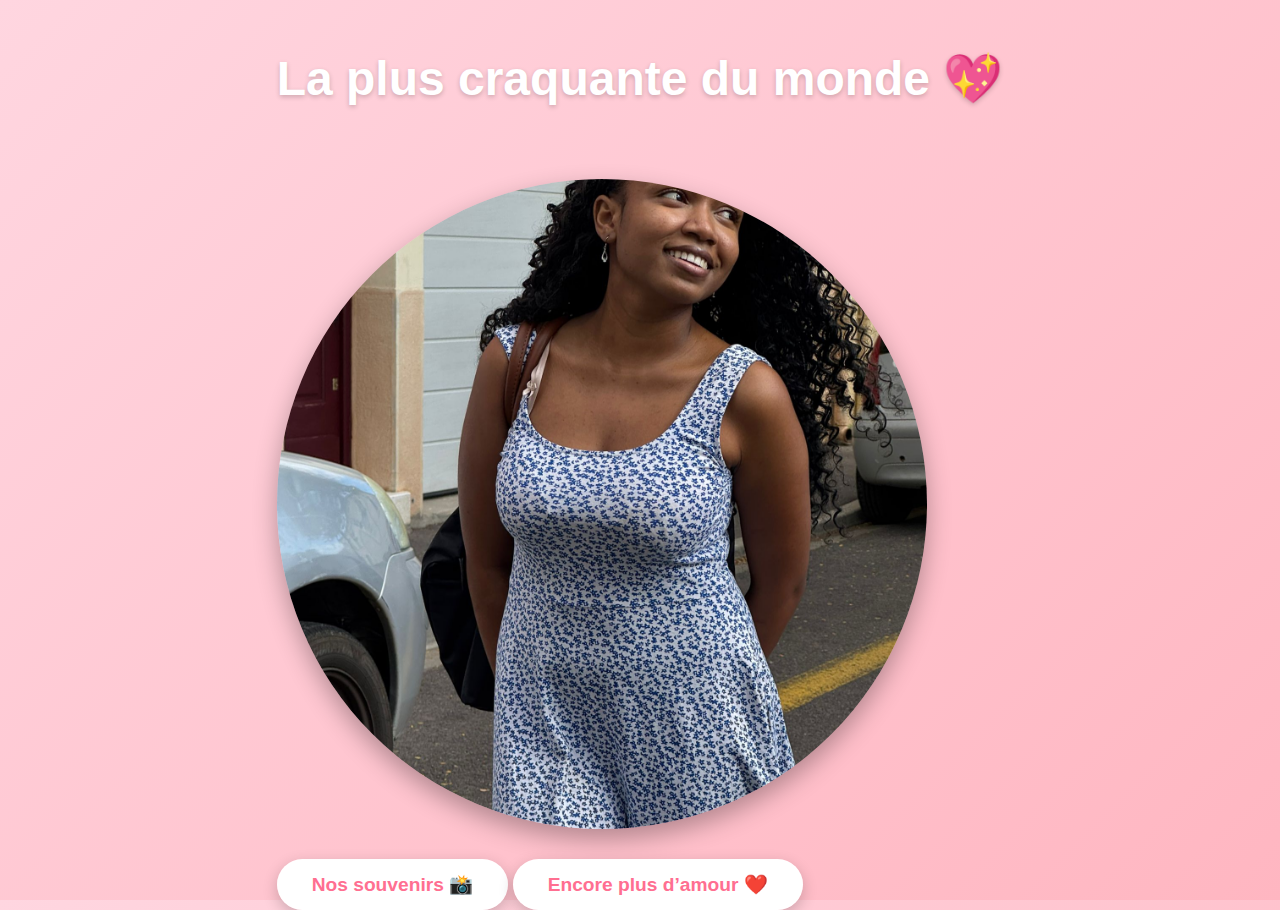
<file: index.html>
<!DOCTYPE html>
<html lang="fr">
<head>
  <meta charset="UTF-8" />
  <meta name="viewport" content="width=device-width, initial-scale=1.0" />
  <title>La plus craquante du monde 💕</title>
  <link rel="stylesheet" href="style.css" />
</head>
<body class="home">
  <div class="container">
    <h1>La plus craquante du monde 💖</h1>
    <img src="main1.jpg" alt="Ma copine" class="main-photo" />
    <div class="buttons">
      <a href="album1.html" class="btn">Nos souvenirs 📸</a>
      <a href="album2.html" class="btn">Encore plus d’amour ❤️</a>
    </div>
  </div>
</body>
</html>
</file>
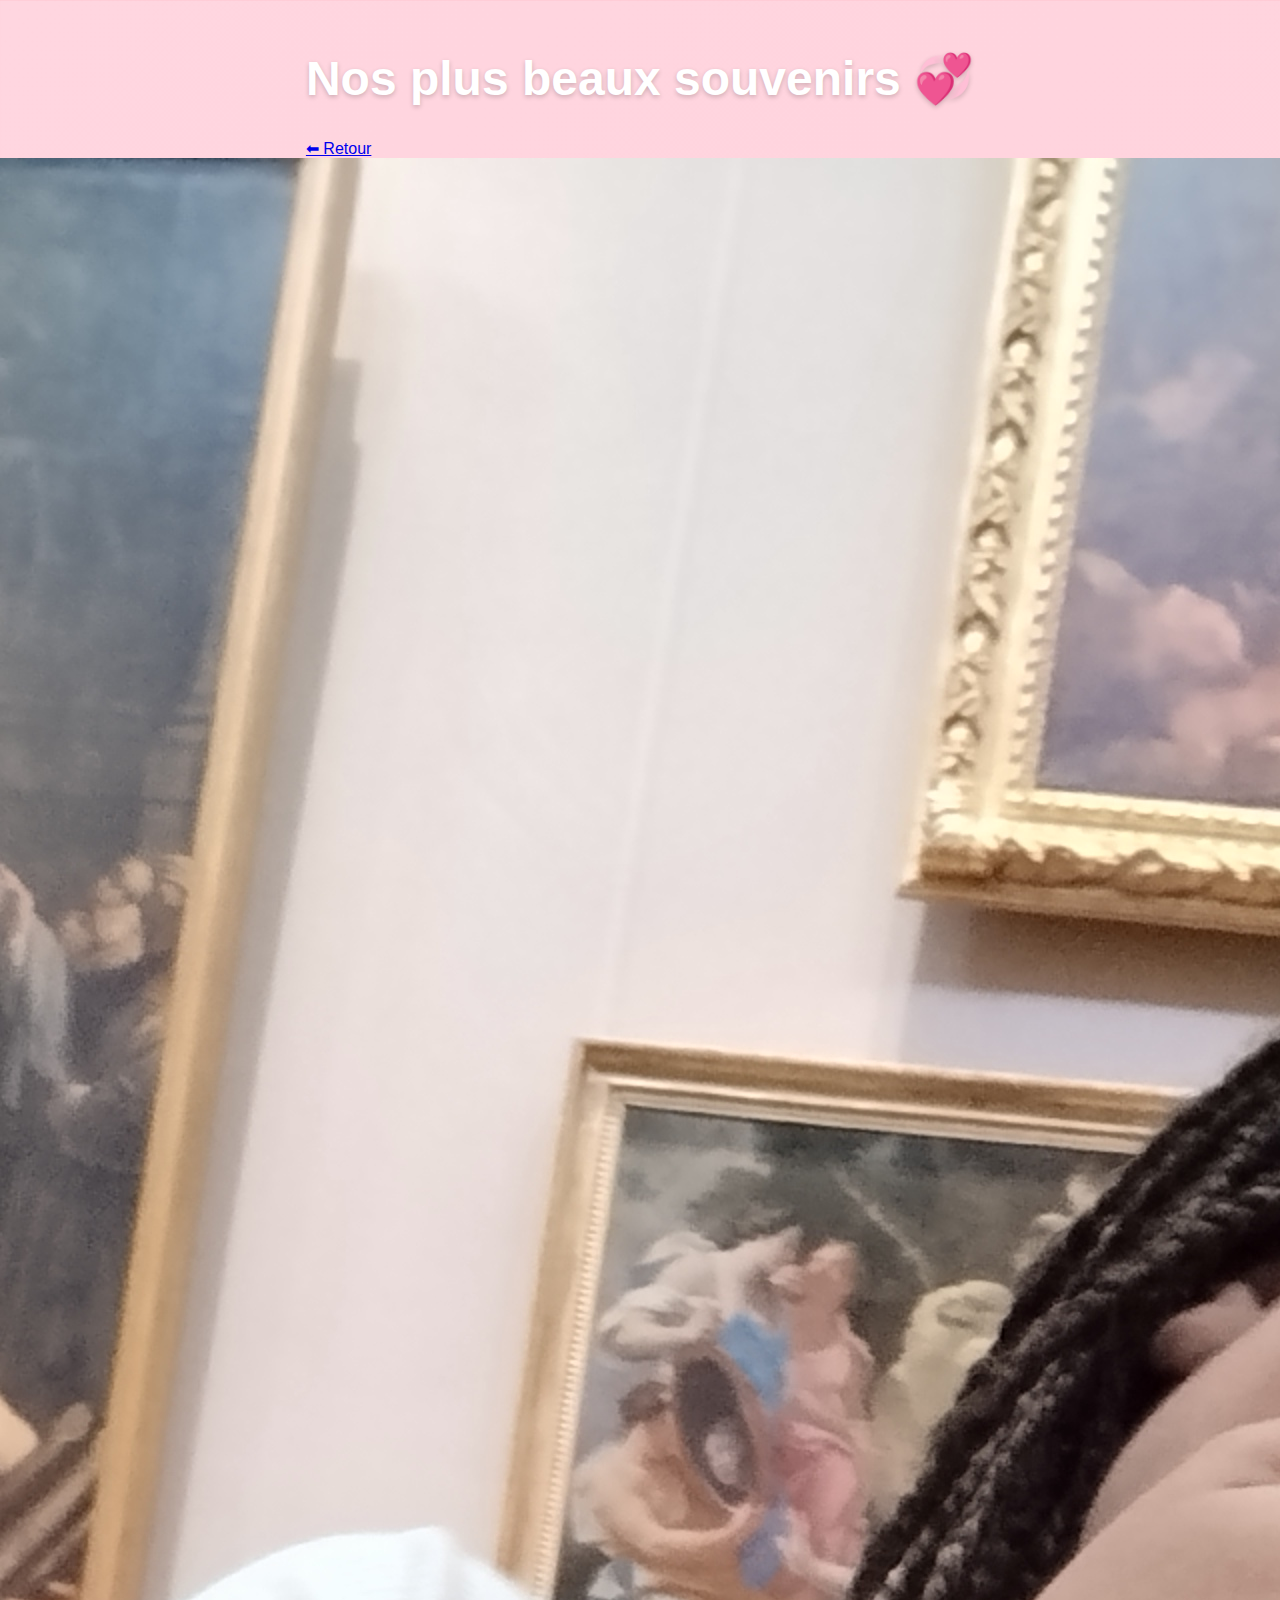
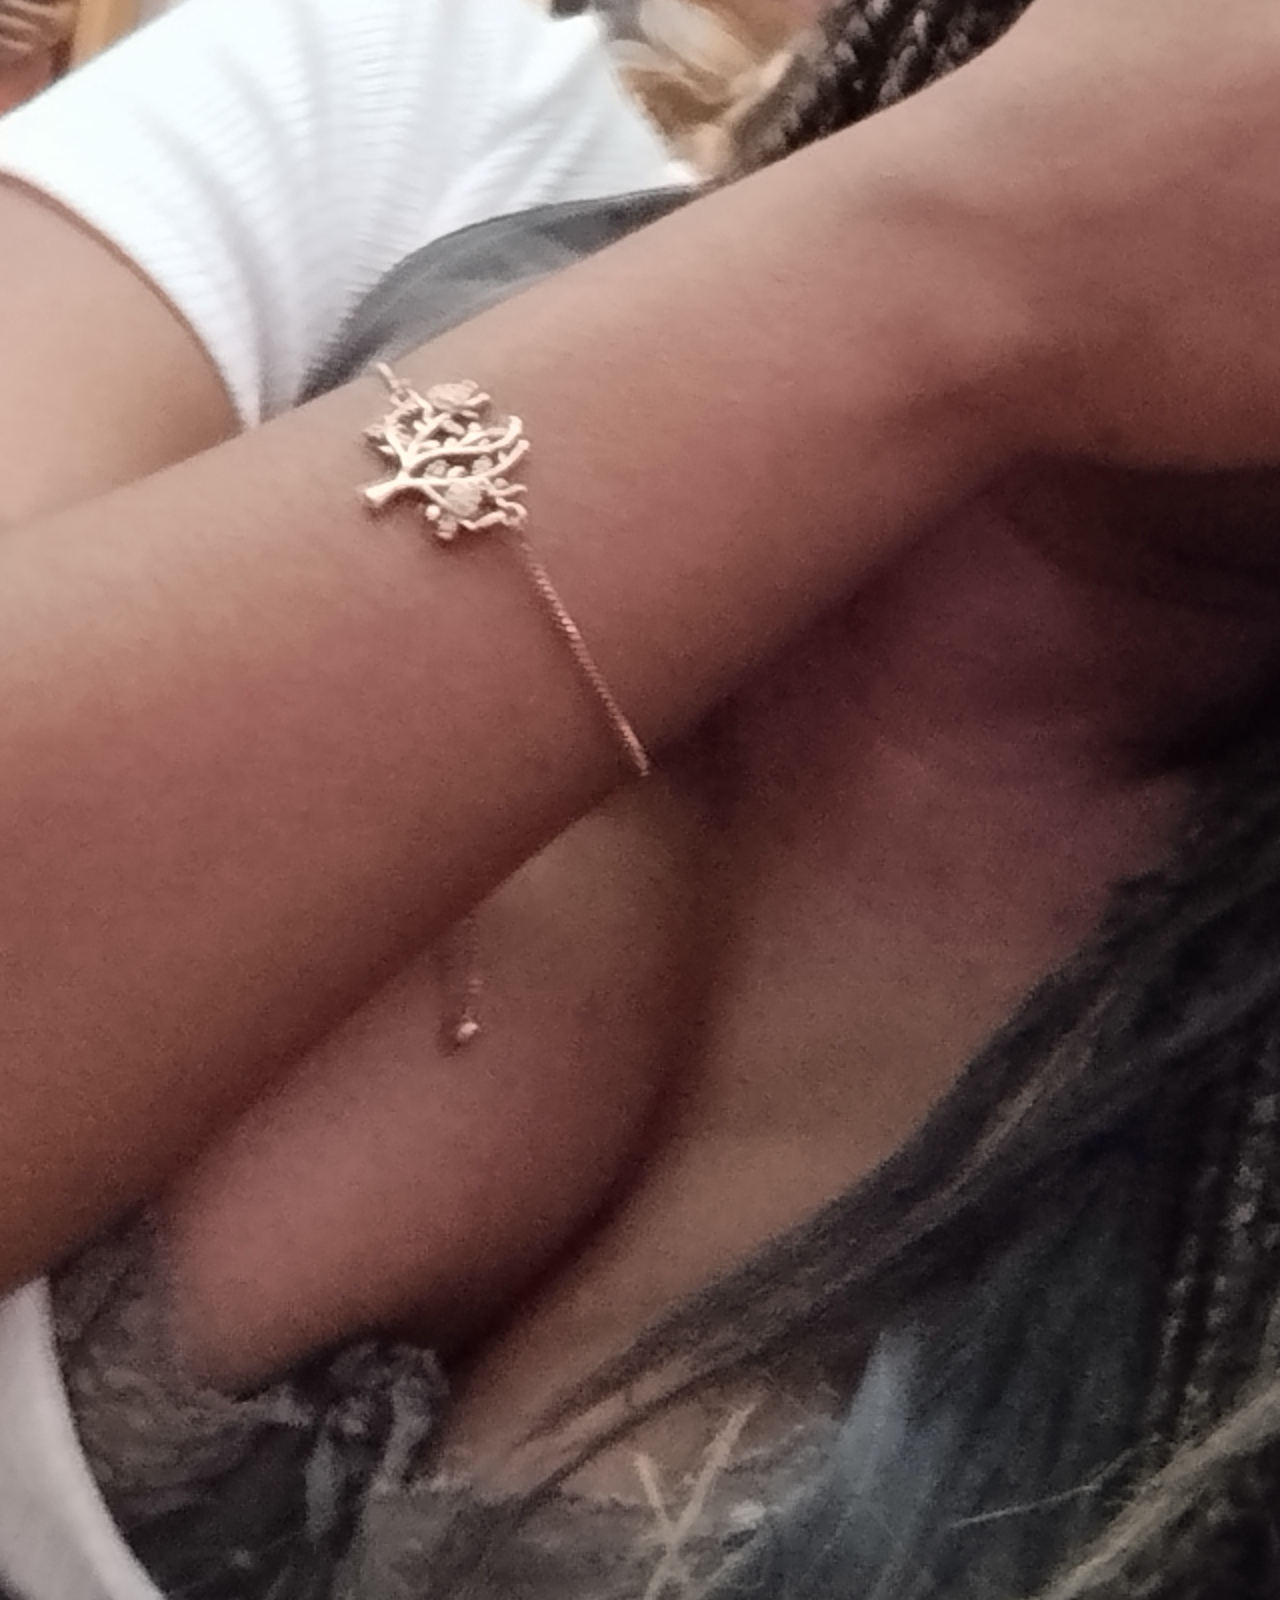
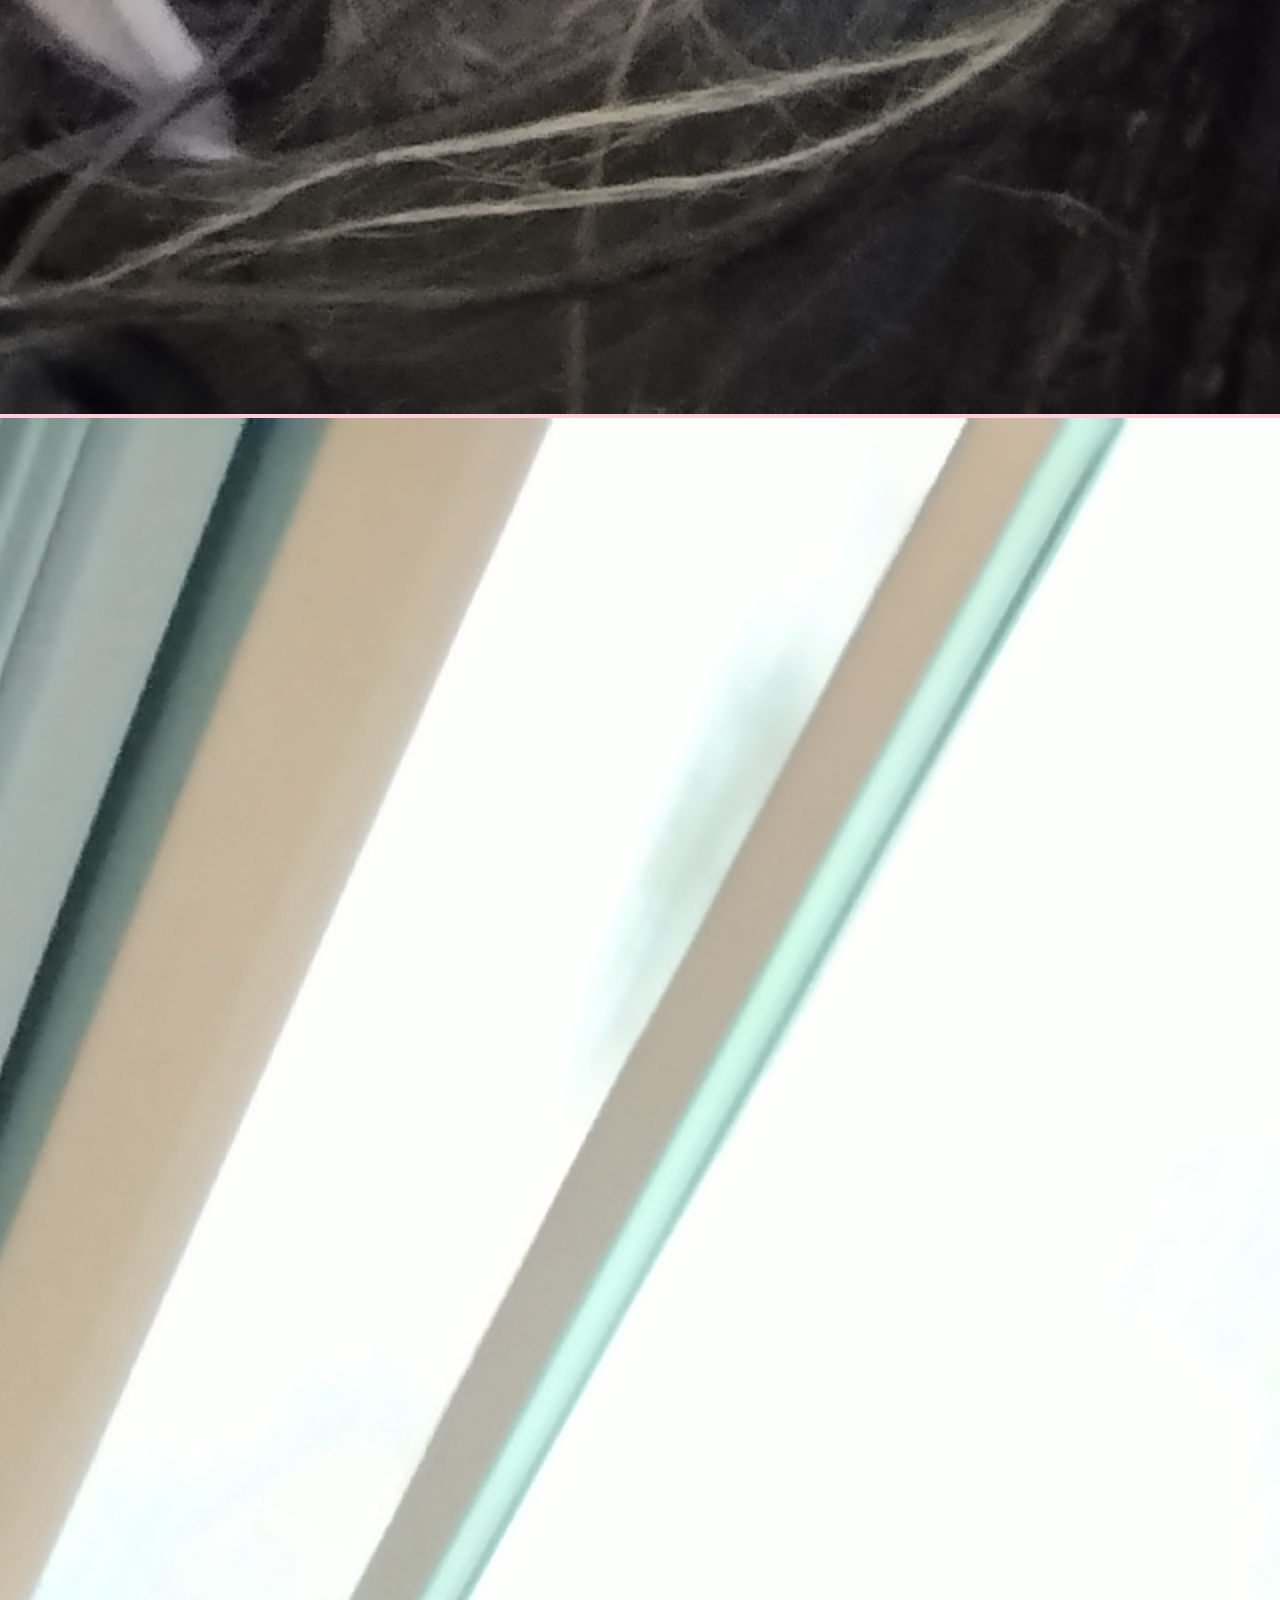
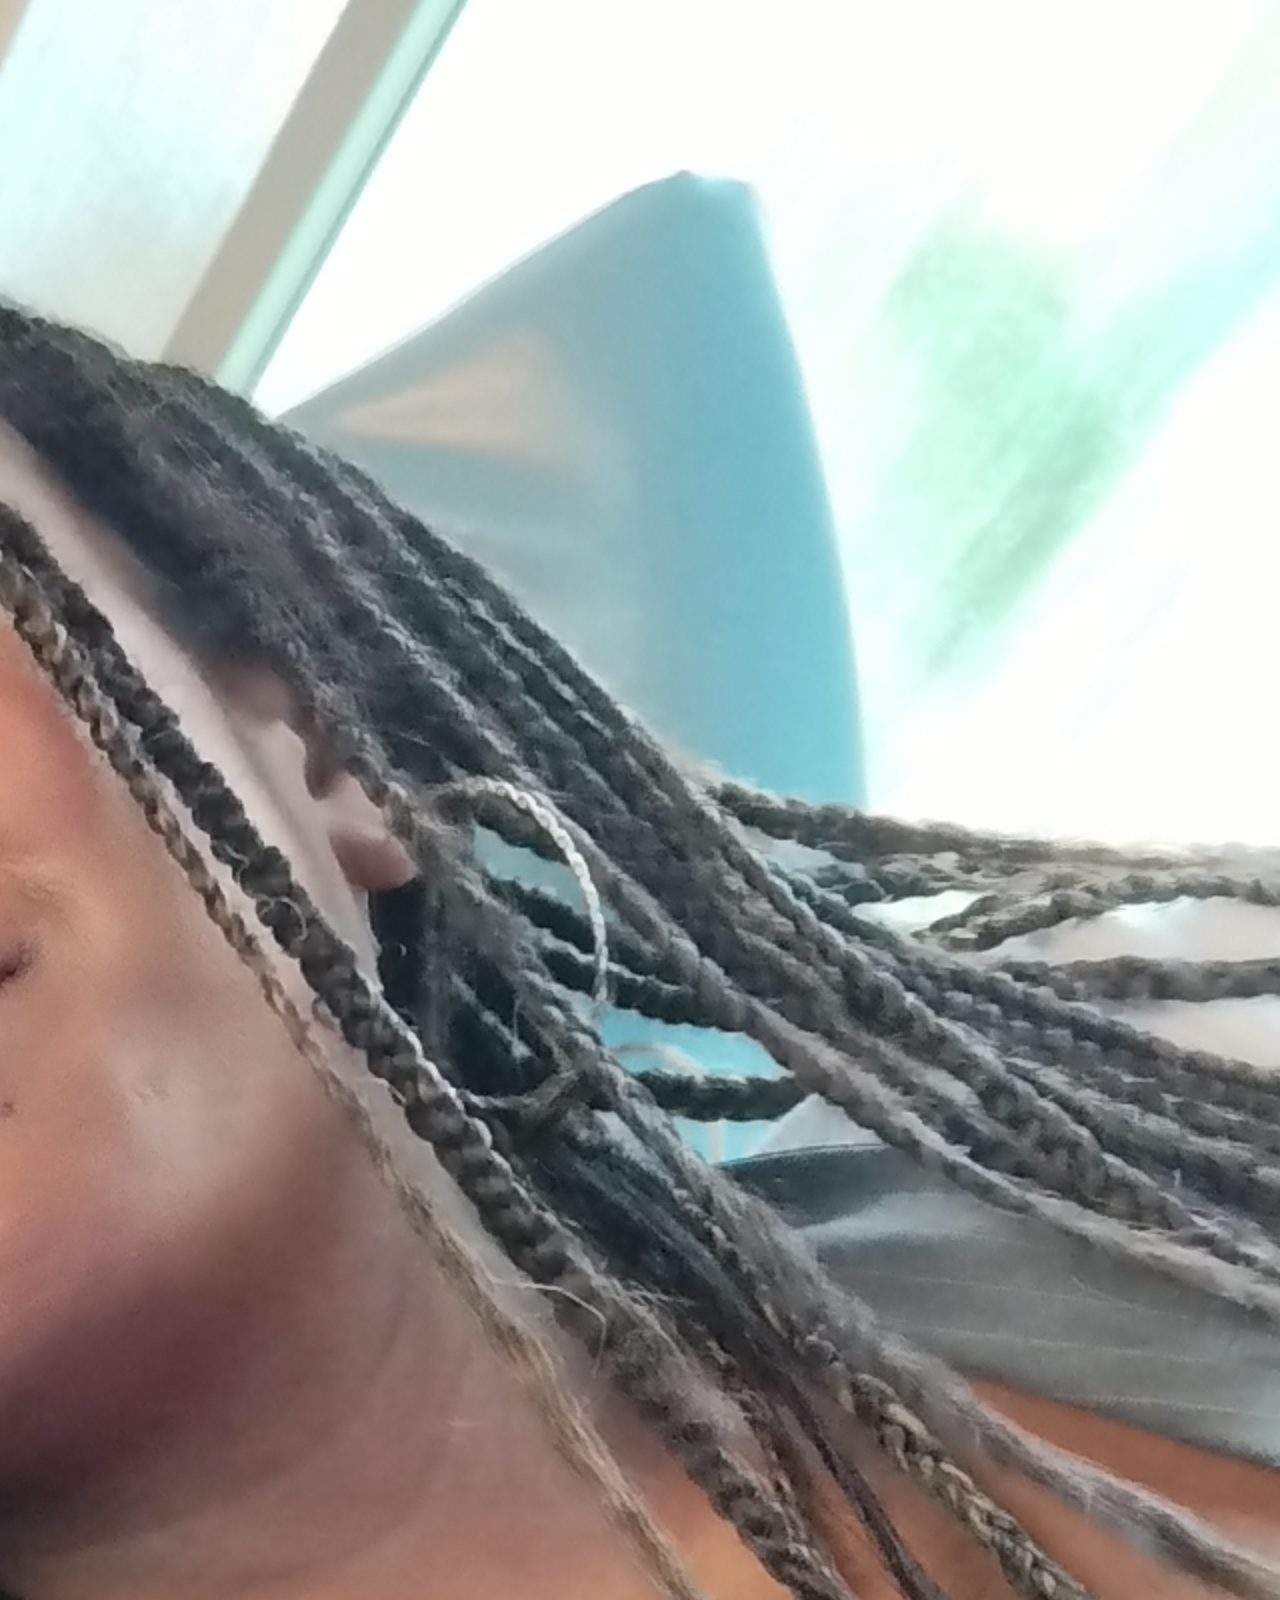
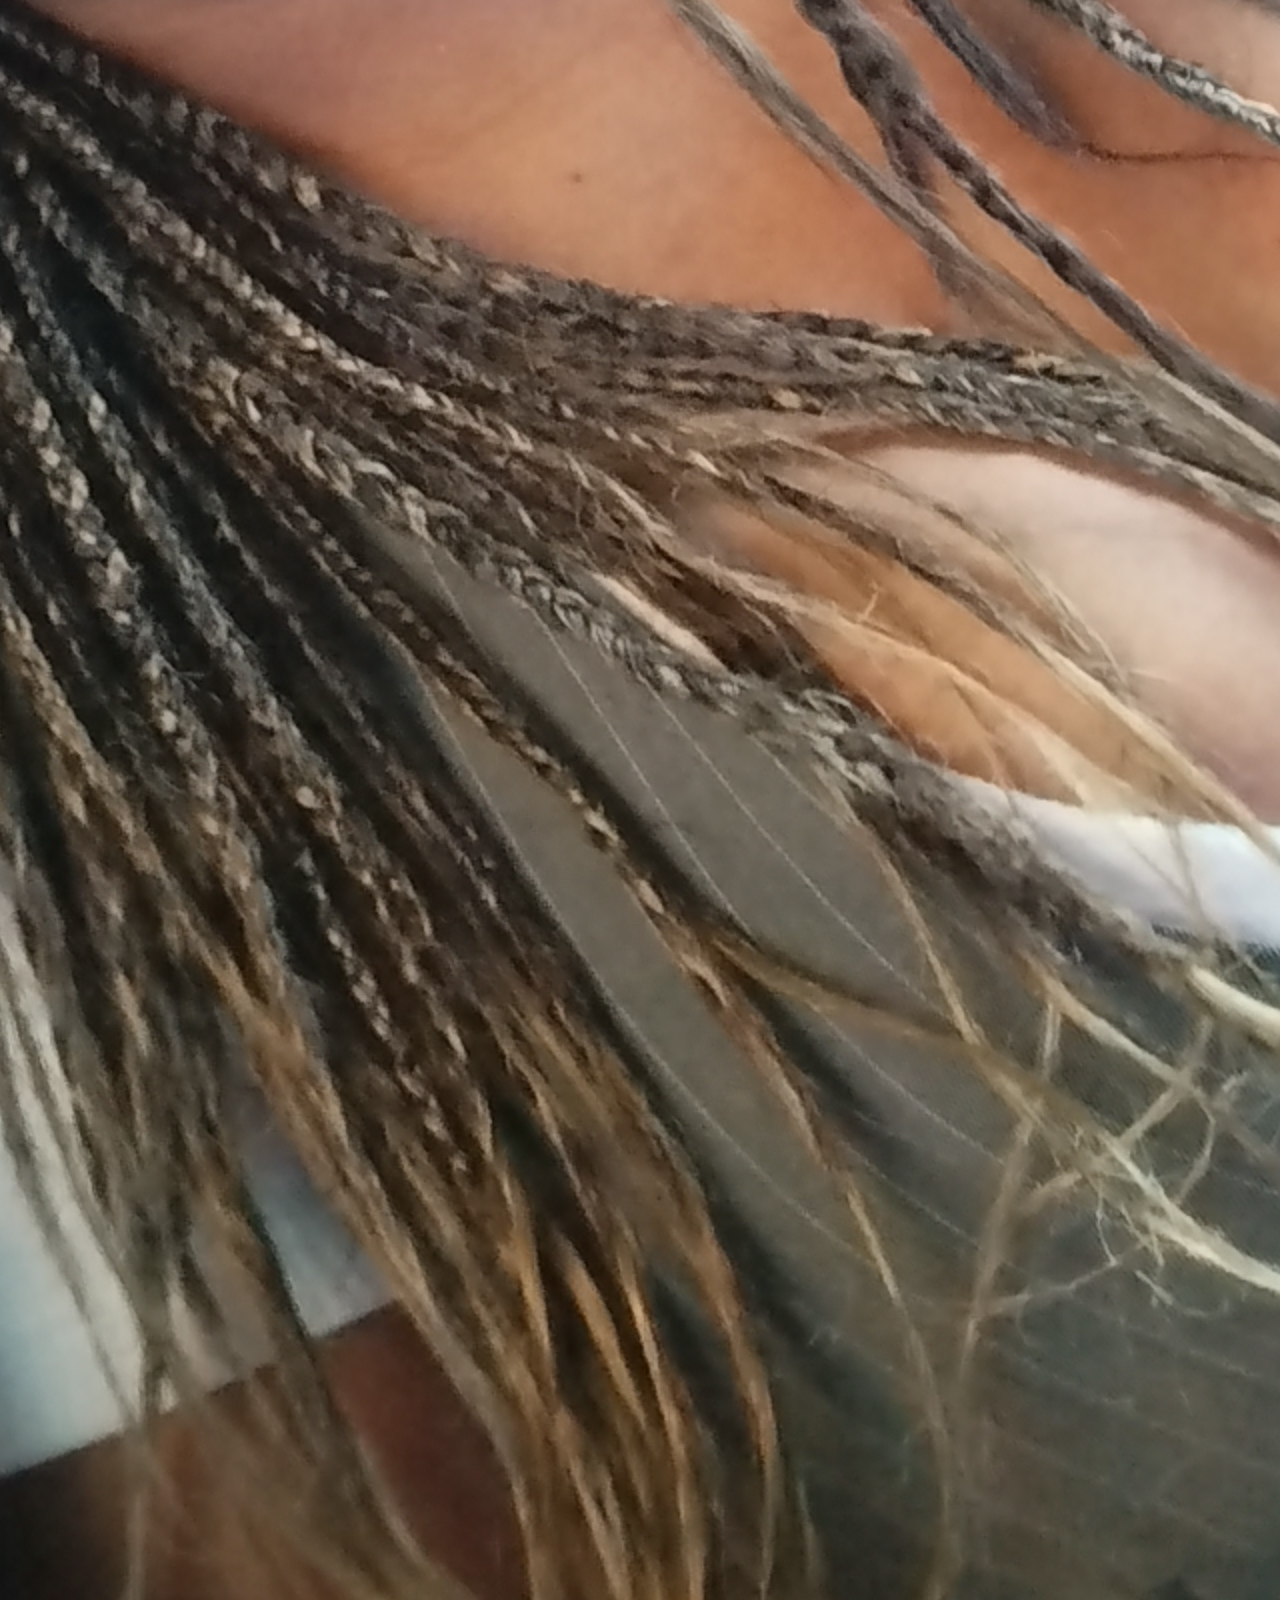
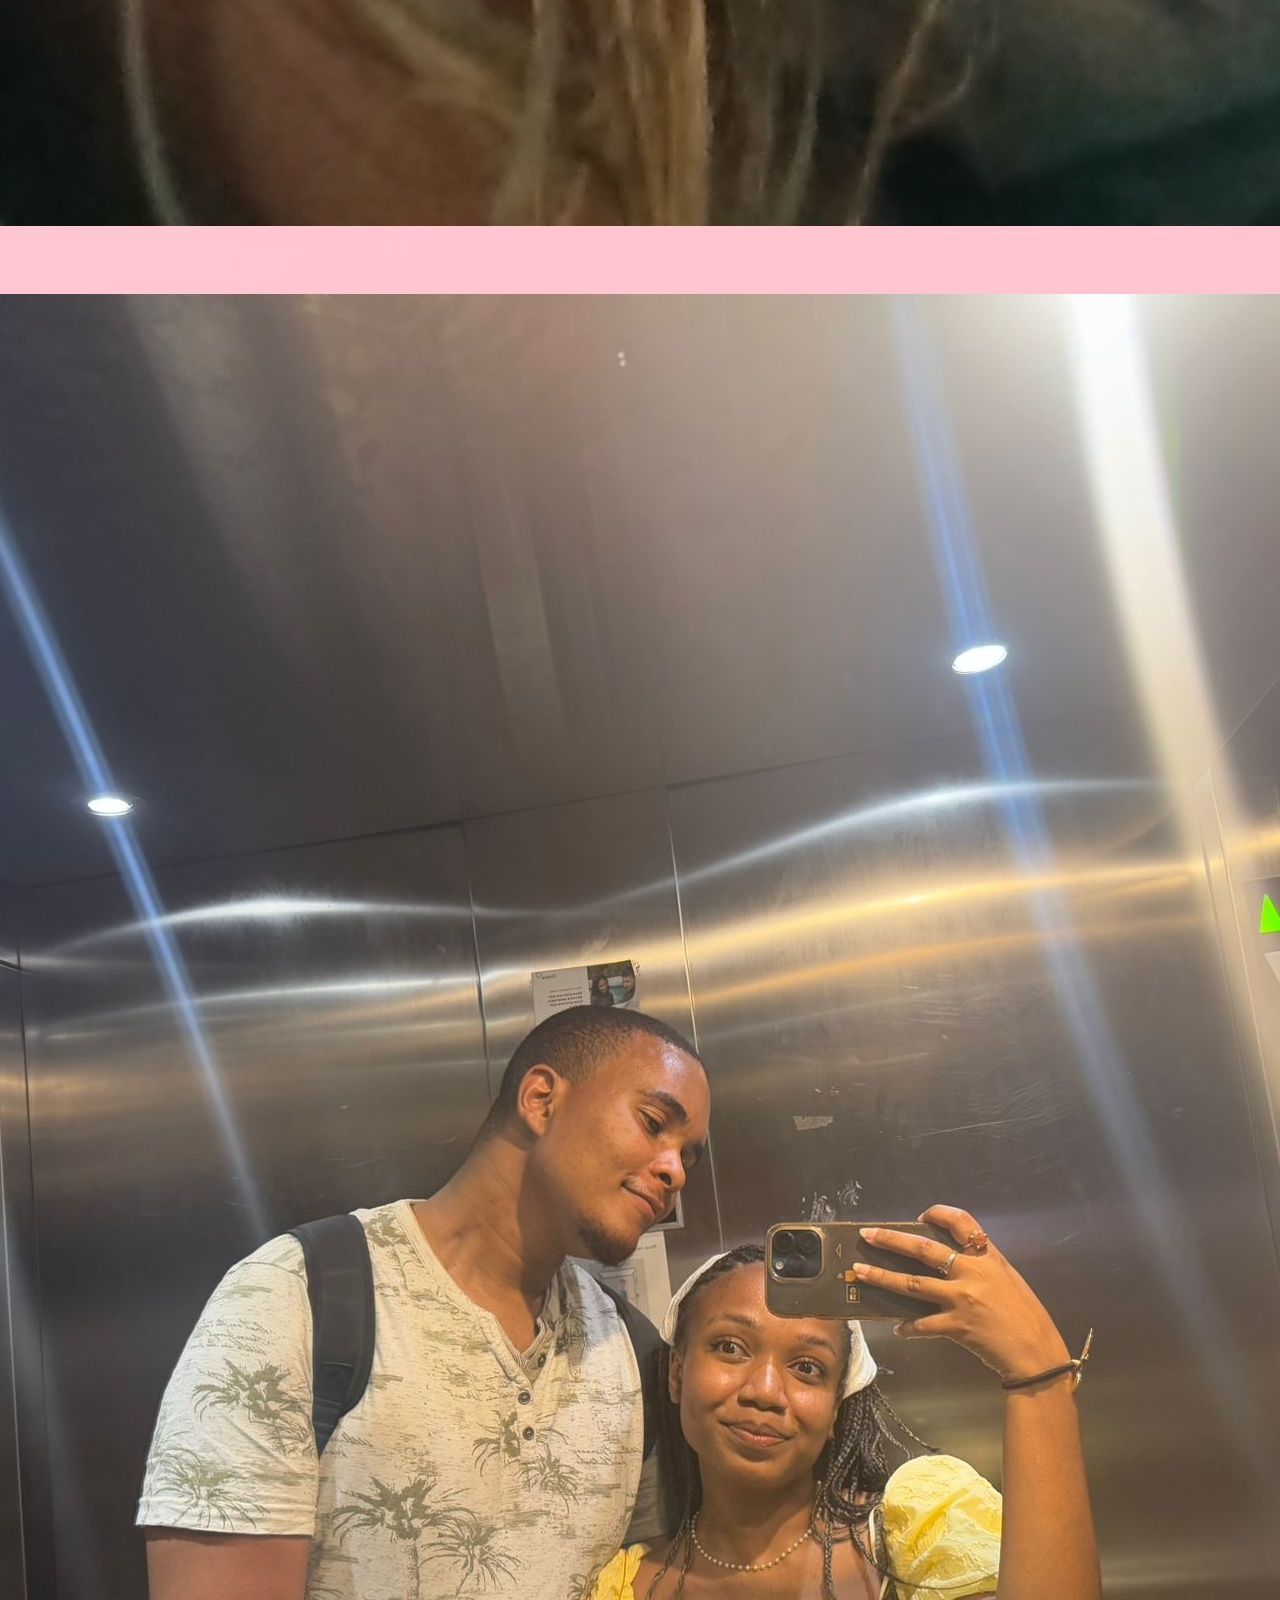
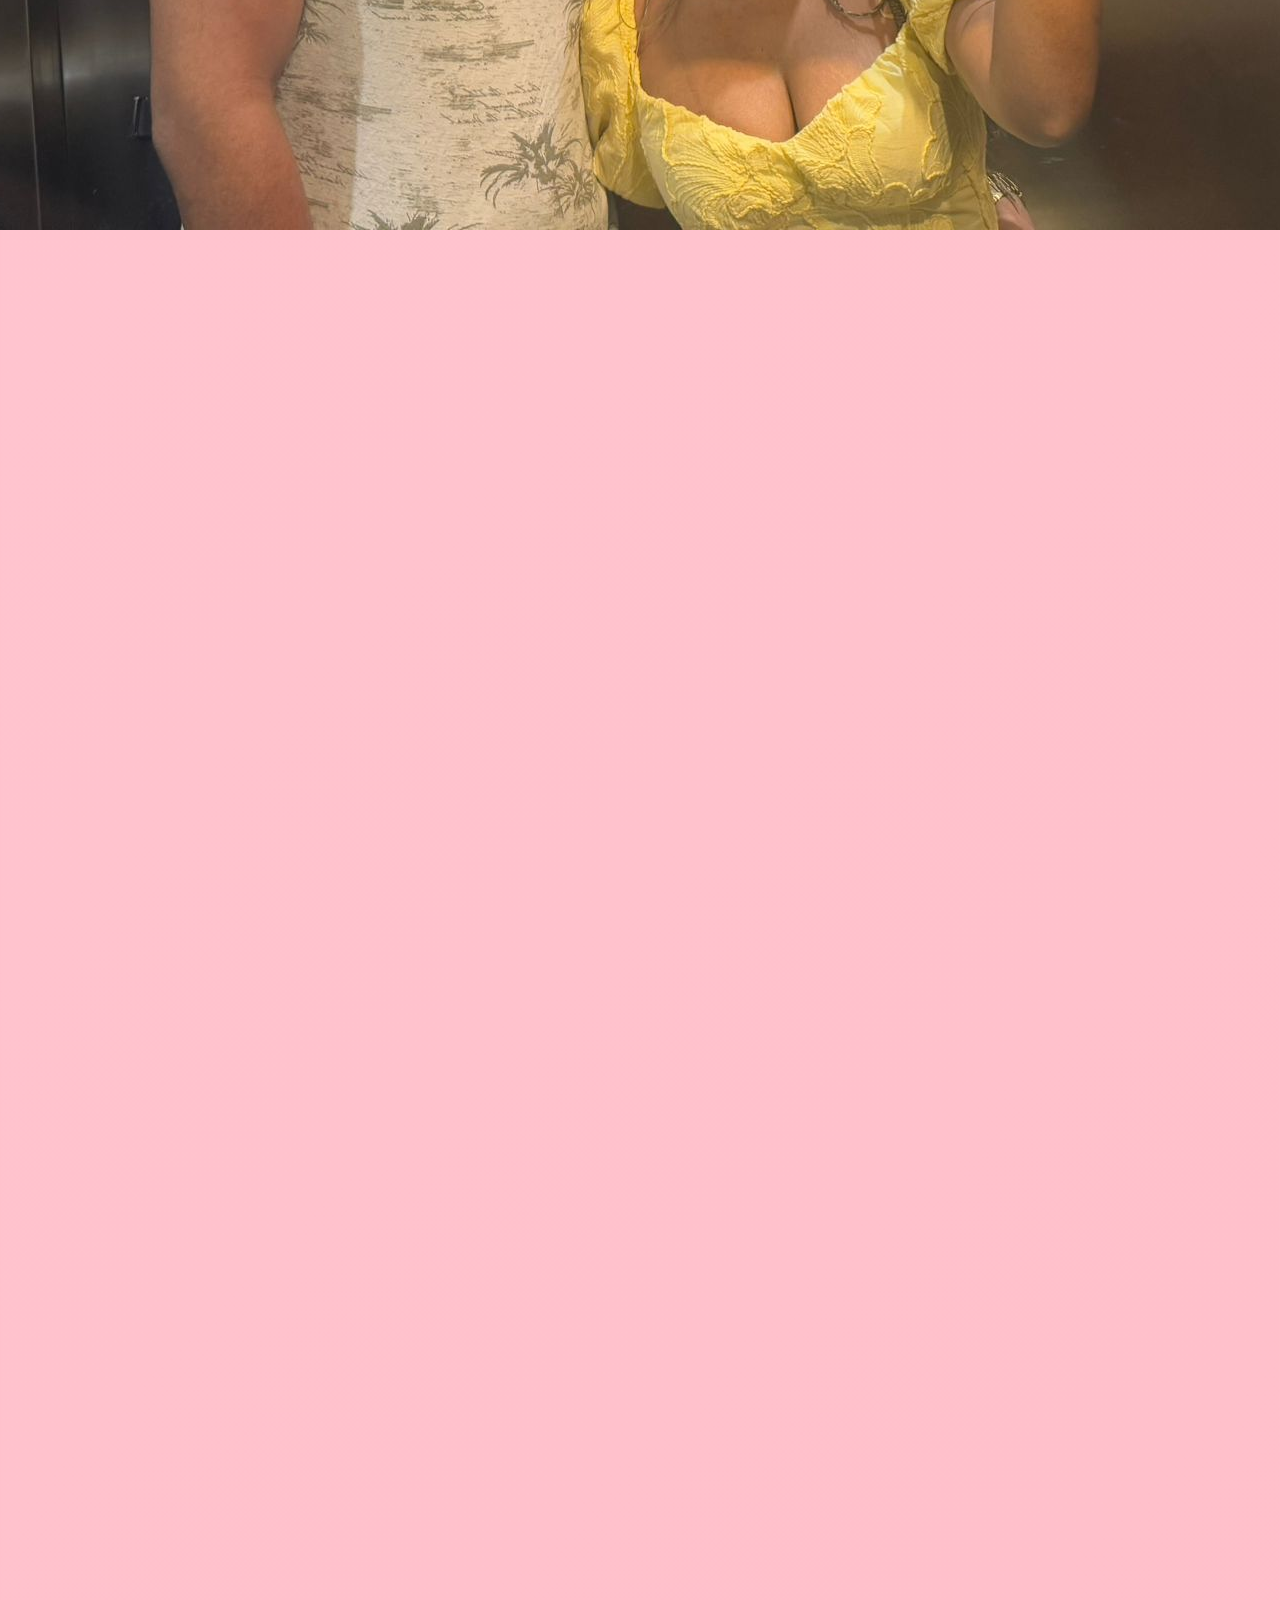
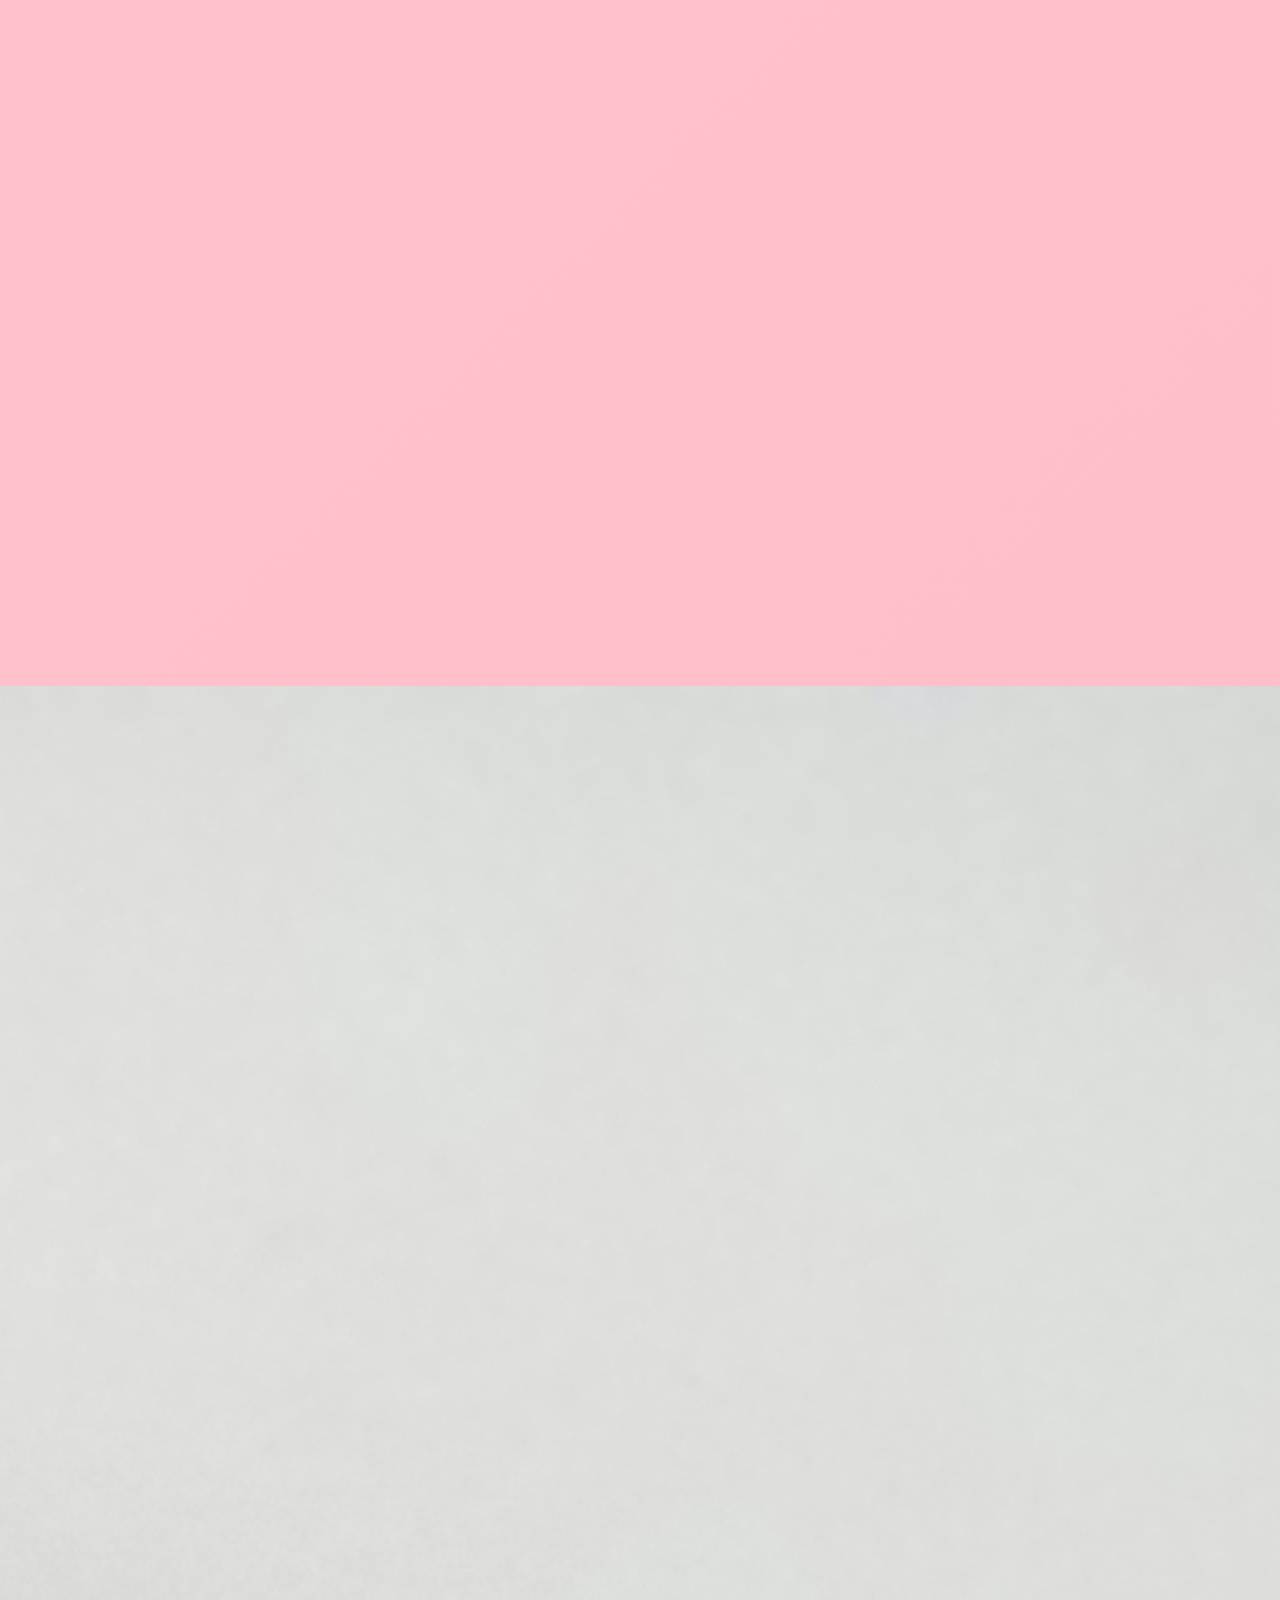
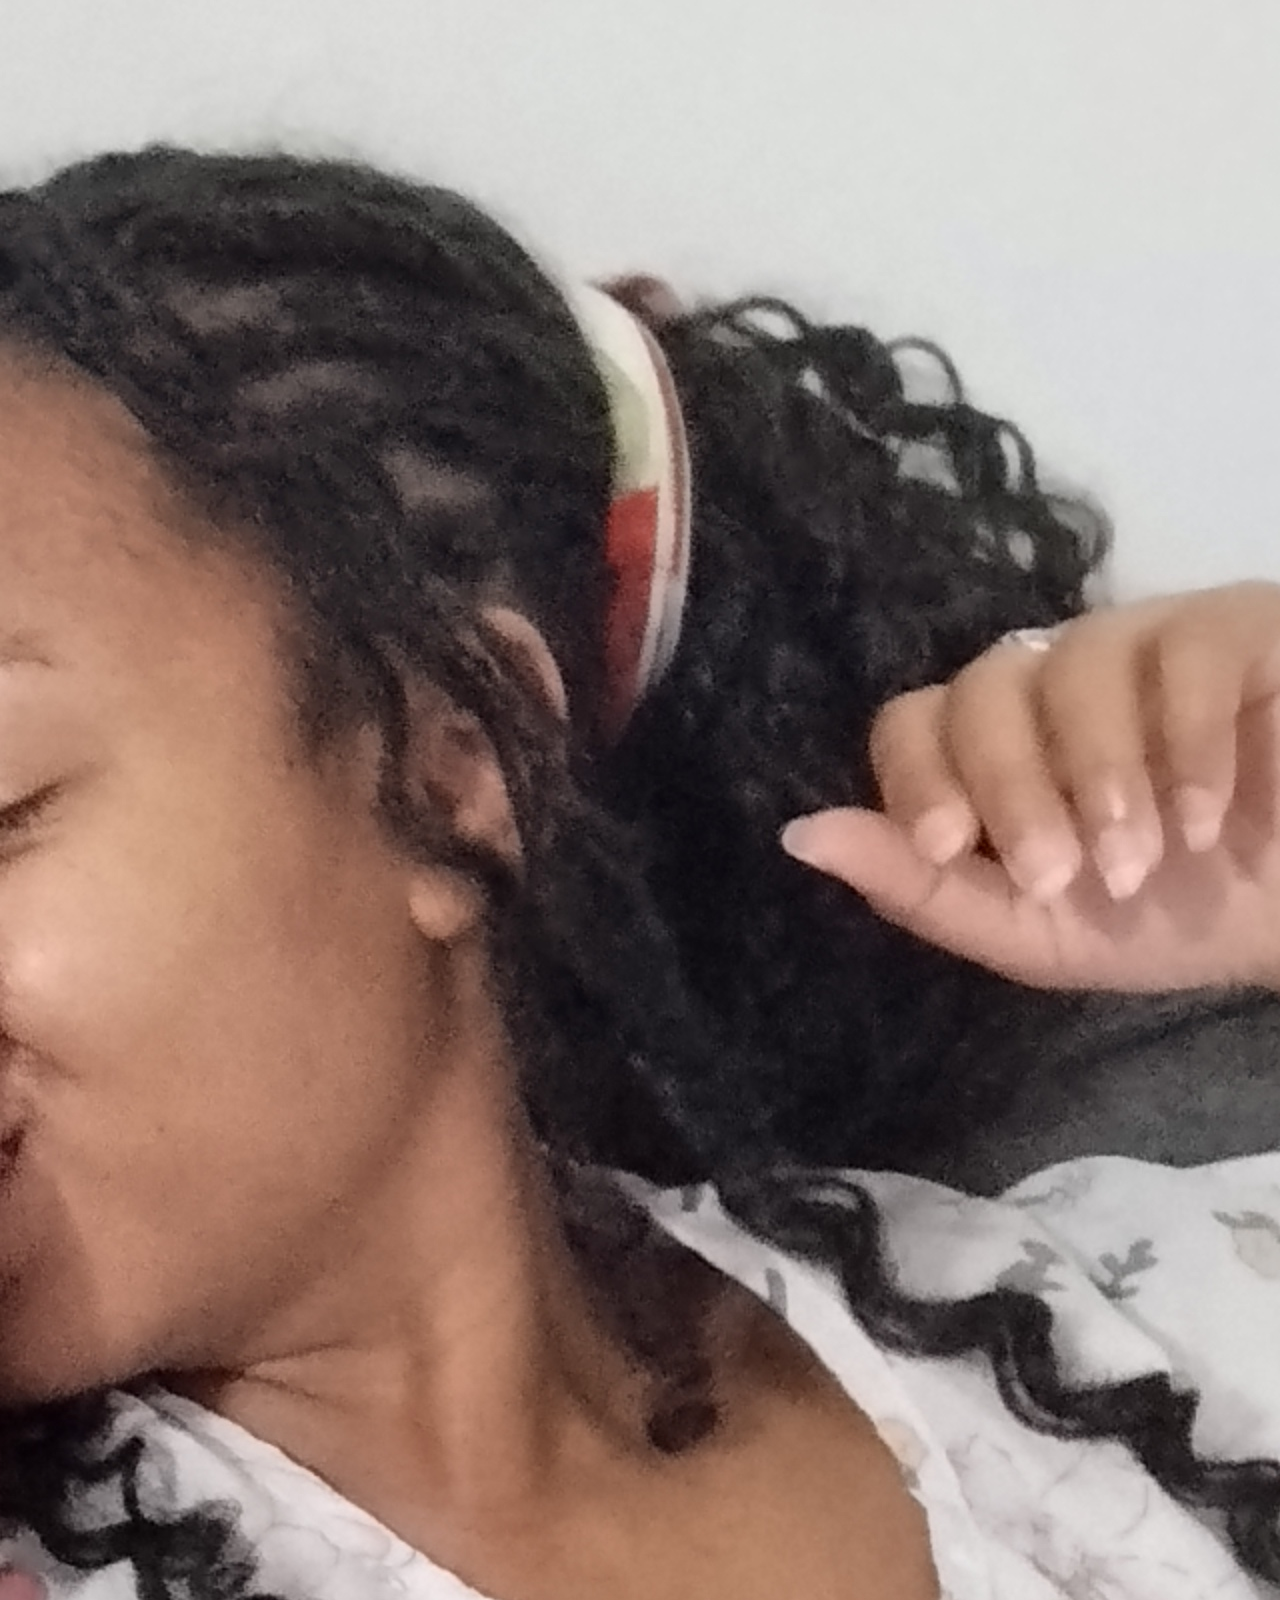
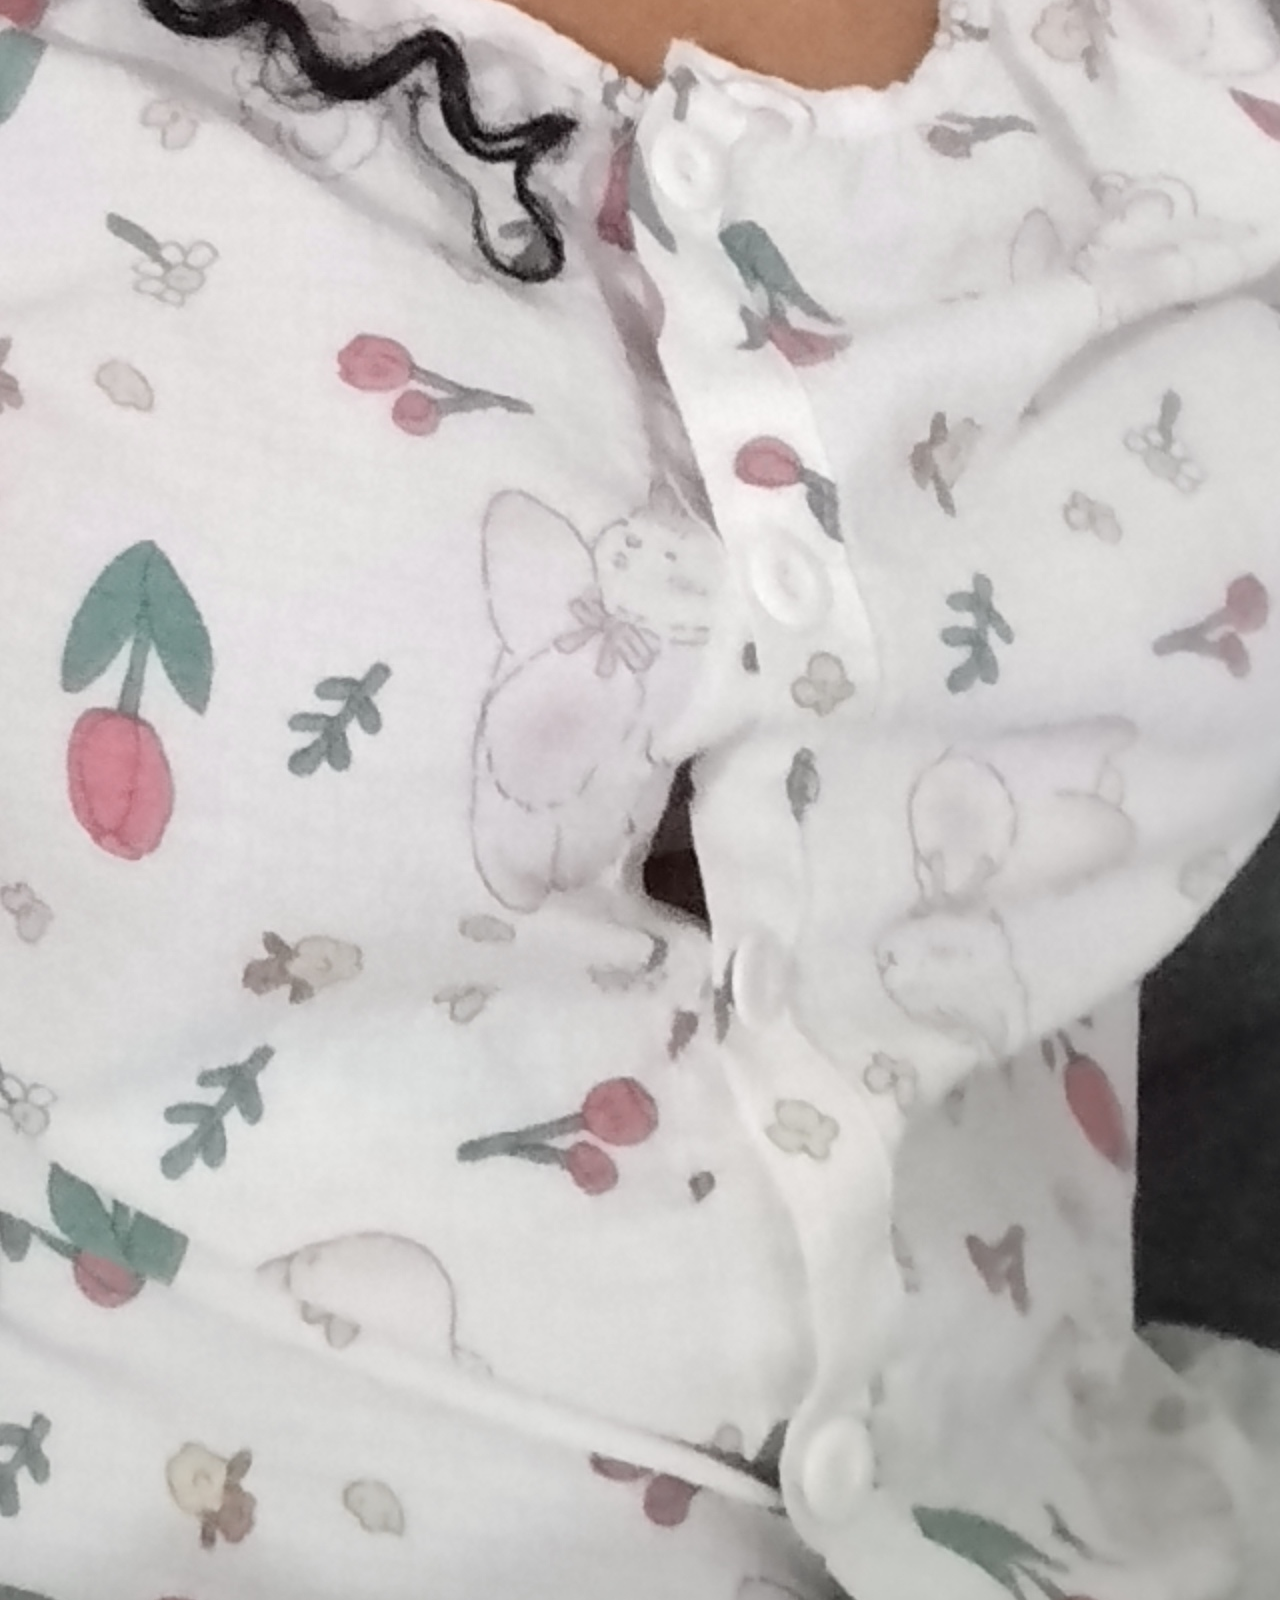
<file: album1.html>
<!DOCTYPE html>
<html lang="fr">
<head>
  <meta charset="UTF-8" />
  <meta name="viewport" content="width=device-width, initial-scale=1.0" />
  <title>Nos souvenirs 📸</title>
  <link rel="stylesheet" href="style.css" />
</head>
<body class="album">
  <header>
    <h1>Nos plus beaux souvenirs 💞</h1>
    <a href="index.html" class="back">⬅ Retour</a>
  </header>
  <section class="gallery">
    <img src="album1.jpg" alt="" />
    <img src="album2.jpg" alt="" />
    <img src="album3.jpg" alt="" />
    <img src="nous1.jpg" alt="" />
    <img src="nous2.jpg" alt="" />
    <img src="nous3.jpg" alt="" />
  </section>
</body>
</html>
</file>
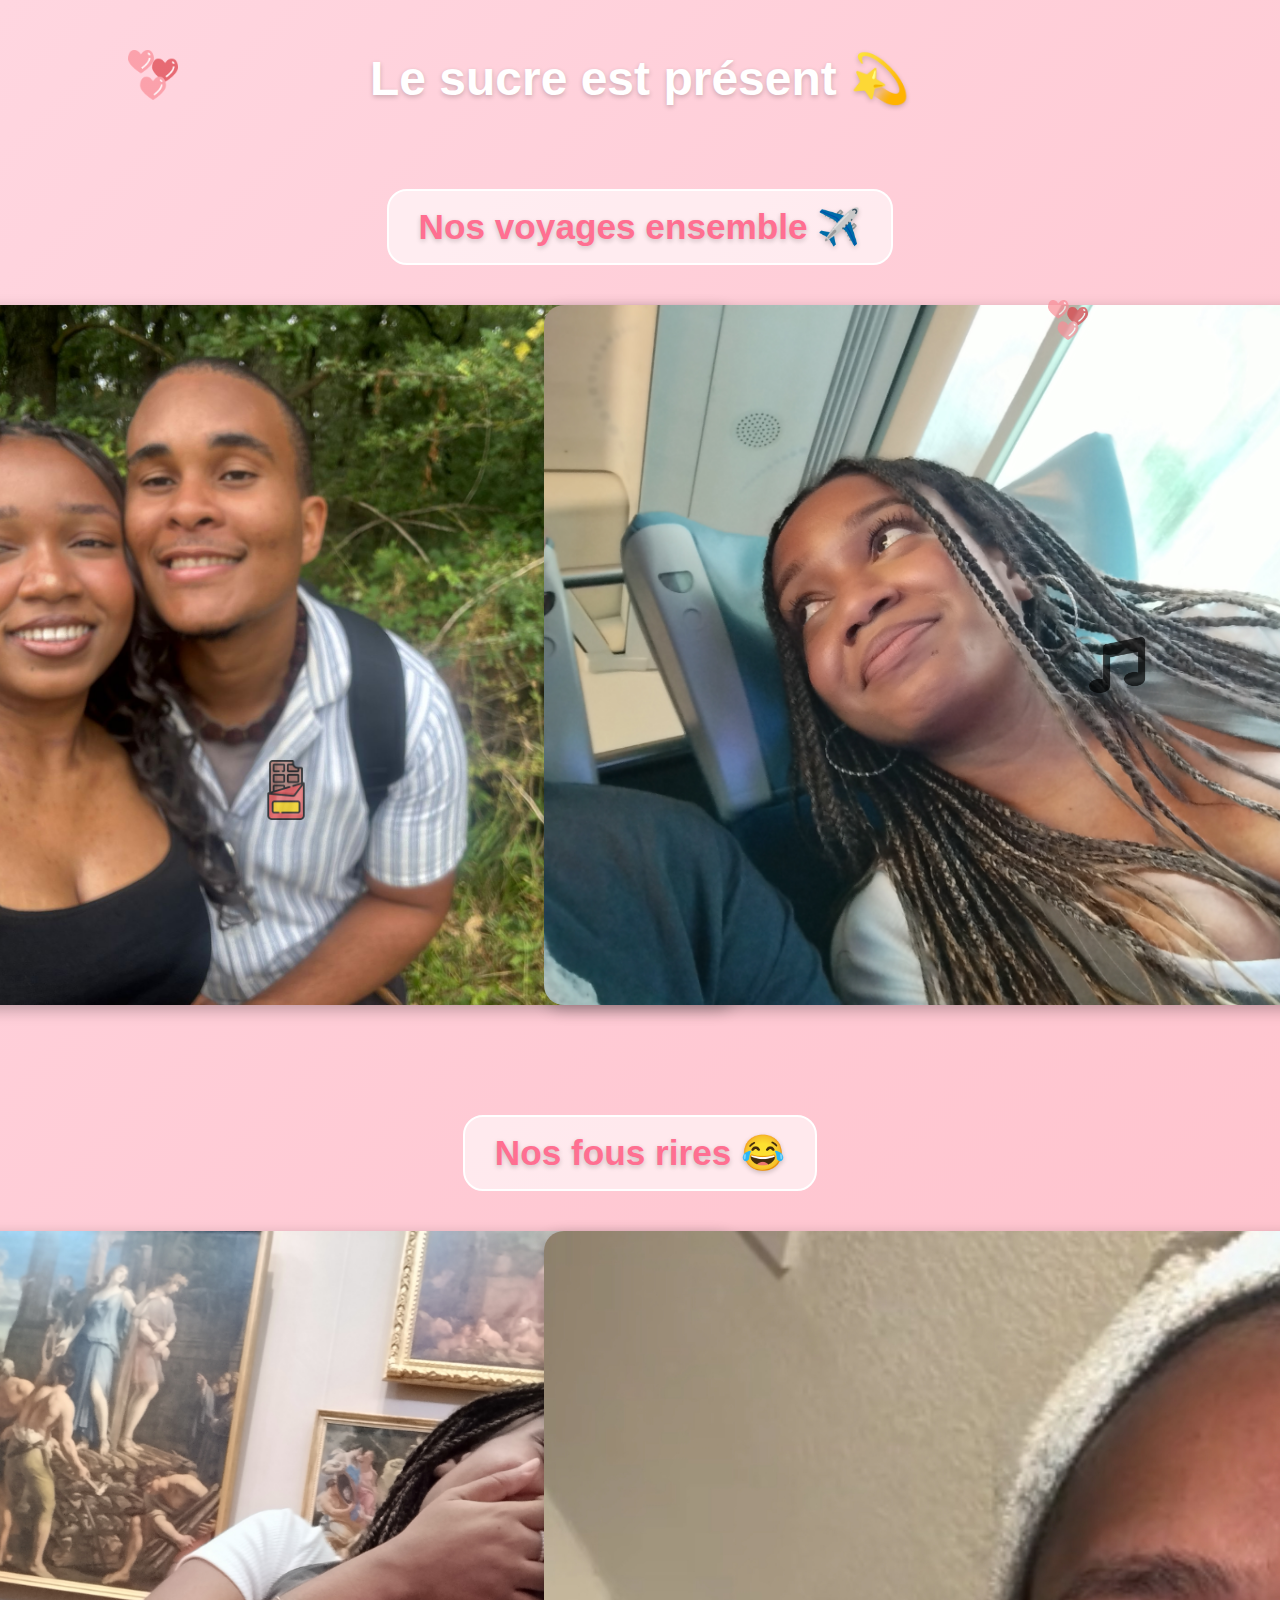
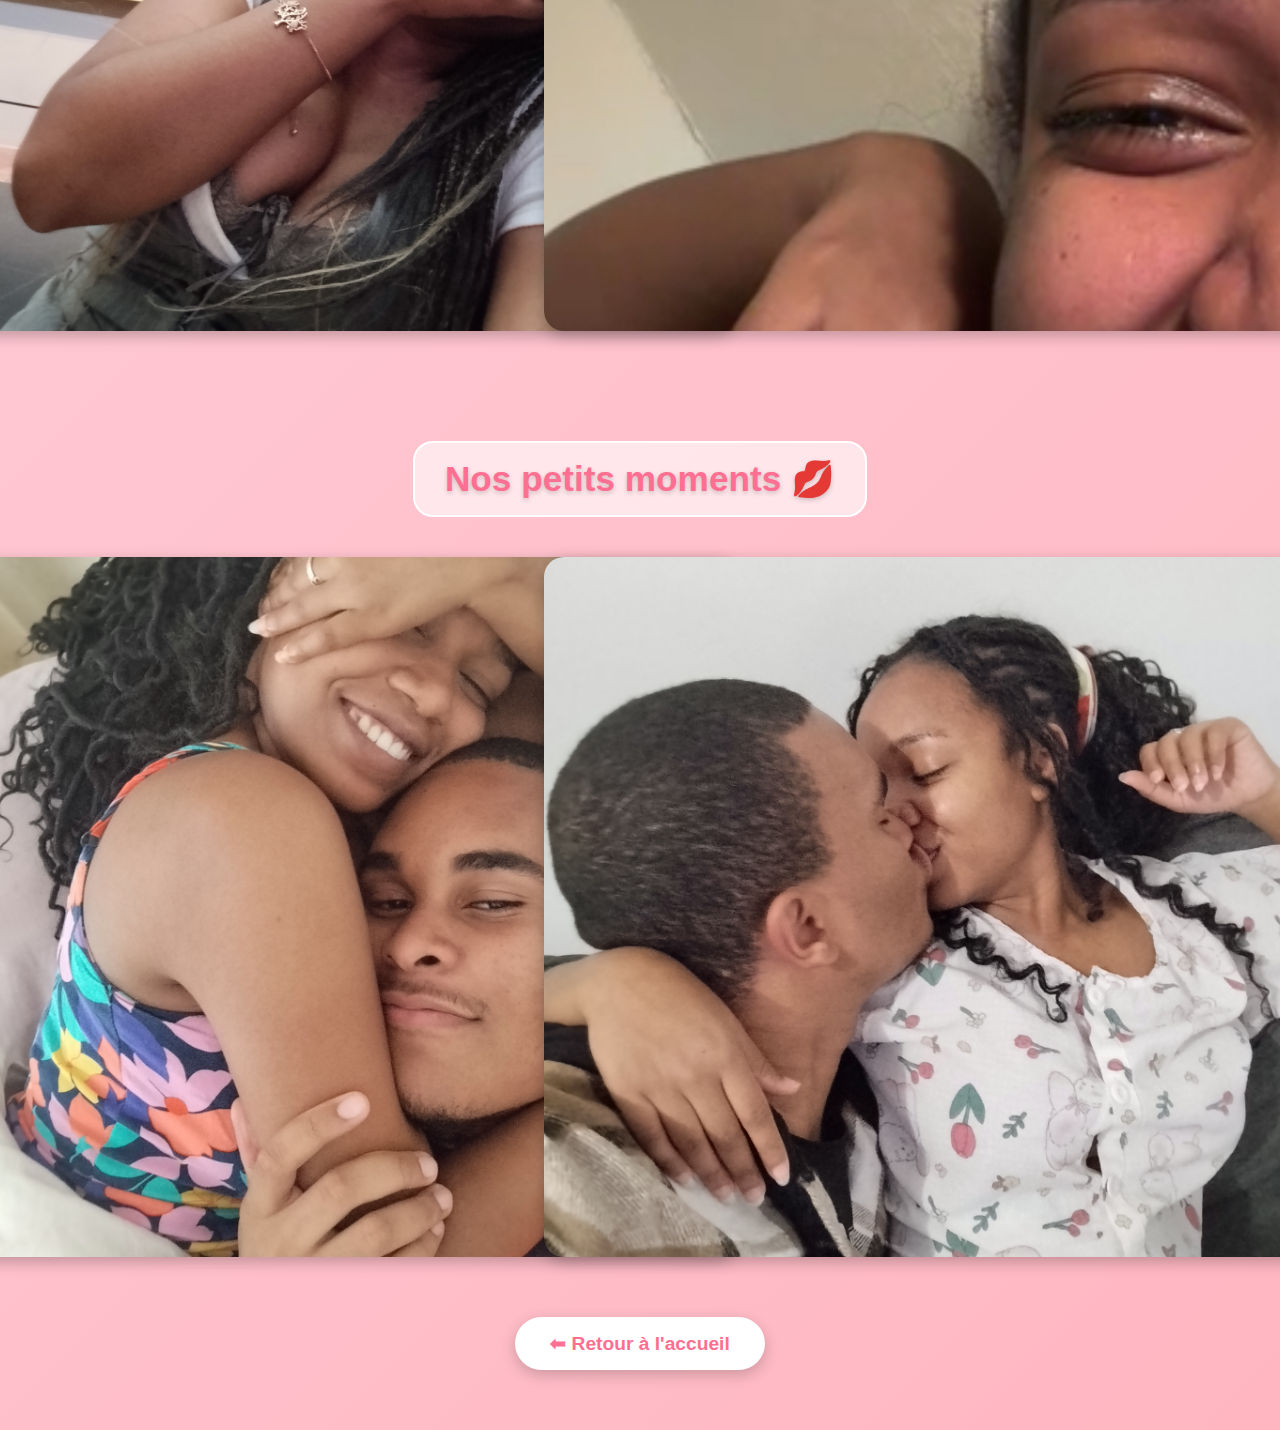
<file: album2.html>
<!DOCTYPE html>
<html lang="fr">
<head>
  <meta charset="UTF-8">
  <meta name="viewport" content="width=device-width, initial-scale=1.0">
  <title>Album 2 💖</title>
  <link rel="stylesheet" href="style.css">
</head>
<body>

  <!-- 💞 Décorations de fond -->
  <img src="hearts.png" class="album-decor album-heart1">
  <img src="hearts.png" class="album-decor album-heart2">
  <img src="chocolate.png" class="album-decor album-choco1">
  <img src="music.png" class="album-decor album-music1">

  <h1>Le sucre est présent 💫</h1>

  <div class="photo-section">
    <h2>Nos voyages ensemble ✈️</h2>
    <div class="gallery">
      <img src="row6.jpg" alt="Voyage 1">
      <img src="album2.jpg" alt="Voyage 2">
    </div>
  </div>

  <div class="photo-section">
    <h2>Nos fous rires 😂</h2>
    <div class="gallery">
      <img src="album1.jpg" alt="Rire 1">
      <img src="row3.jpg" alt="Rire 2">
    </div>
  </div>

  <div class="photo-section">
    <h2>Nos petits moments 💋</h2>
    <div class="gallery">
      <img src="row2.jpg" alt="Moment 1">
      <img src="nous3.jpg" alt="Moment 2">
    </div>
  </div>

  <div class="btn-container">
    <a href="index.html" class="btn">⬅ Retour à l'accueil</a>
  </div>

</body>
</html>
</file>
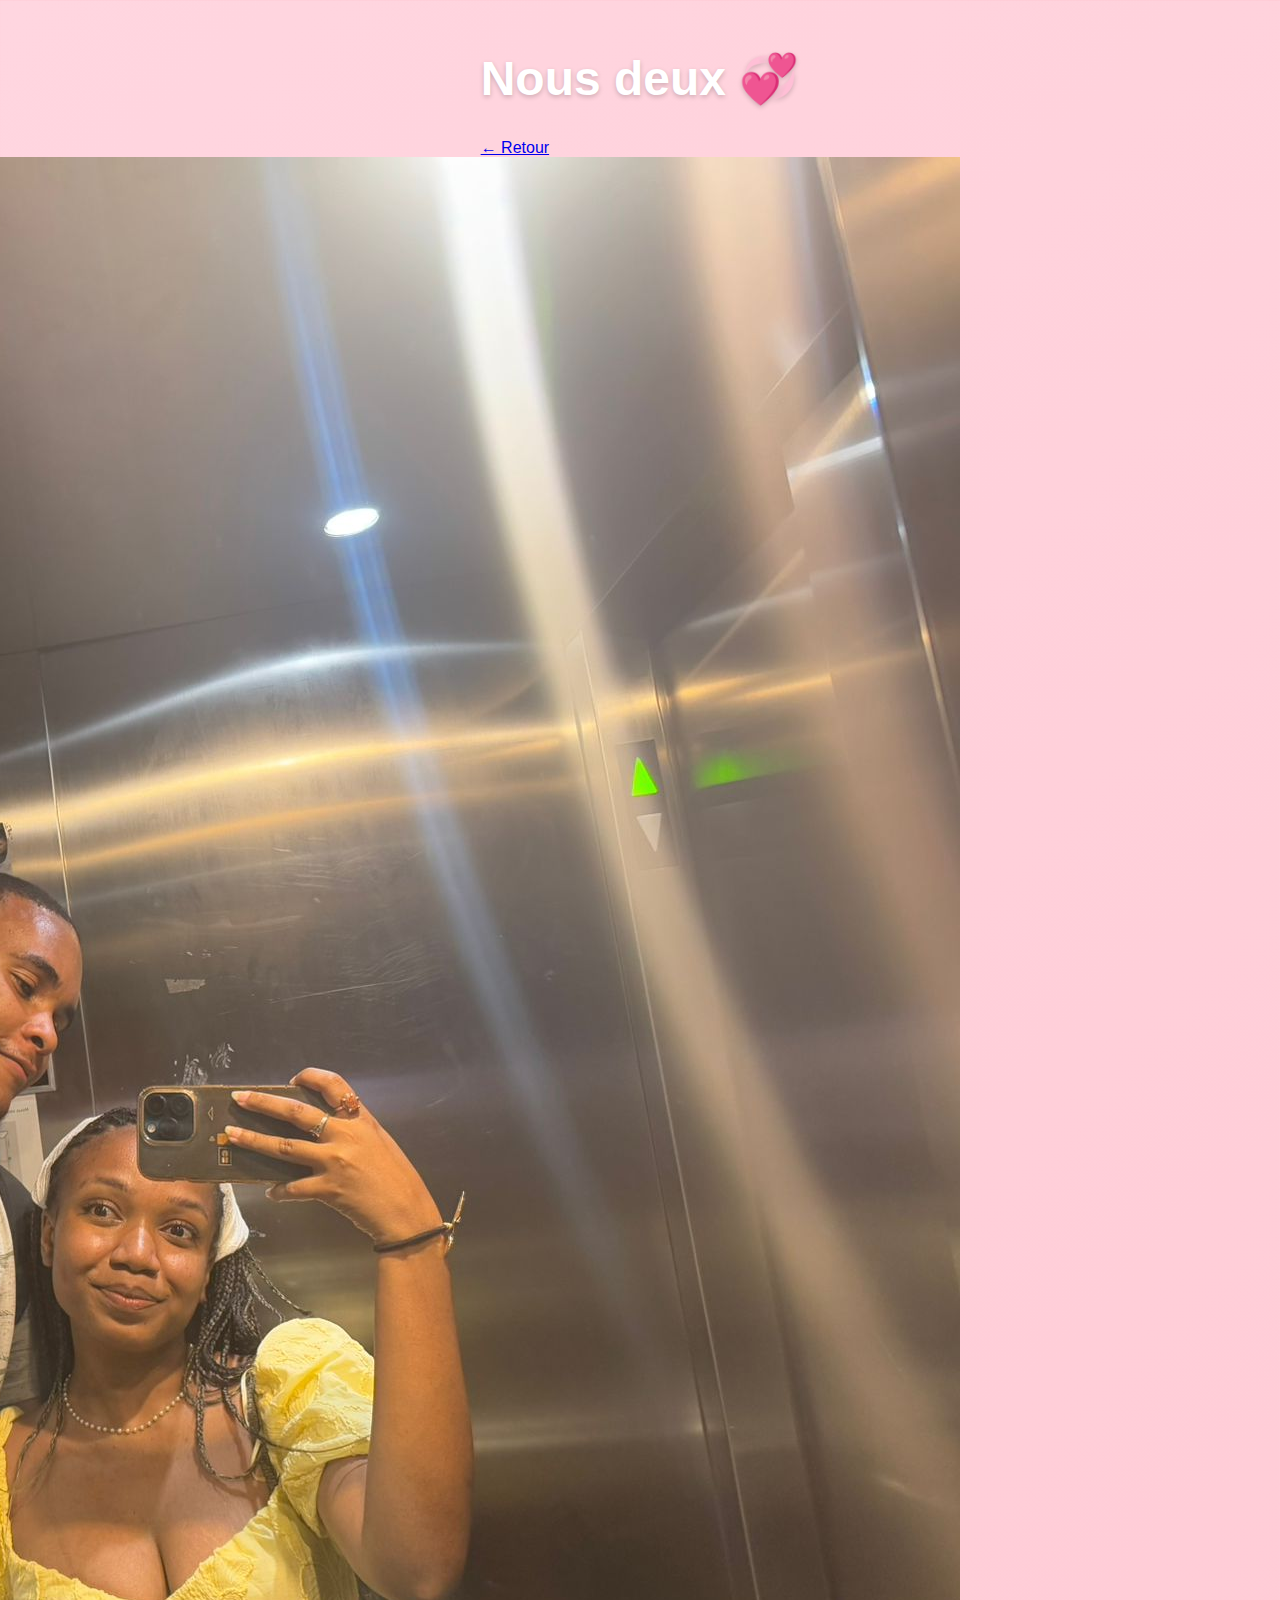
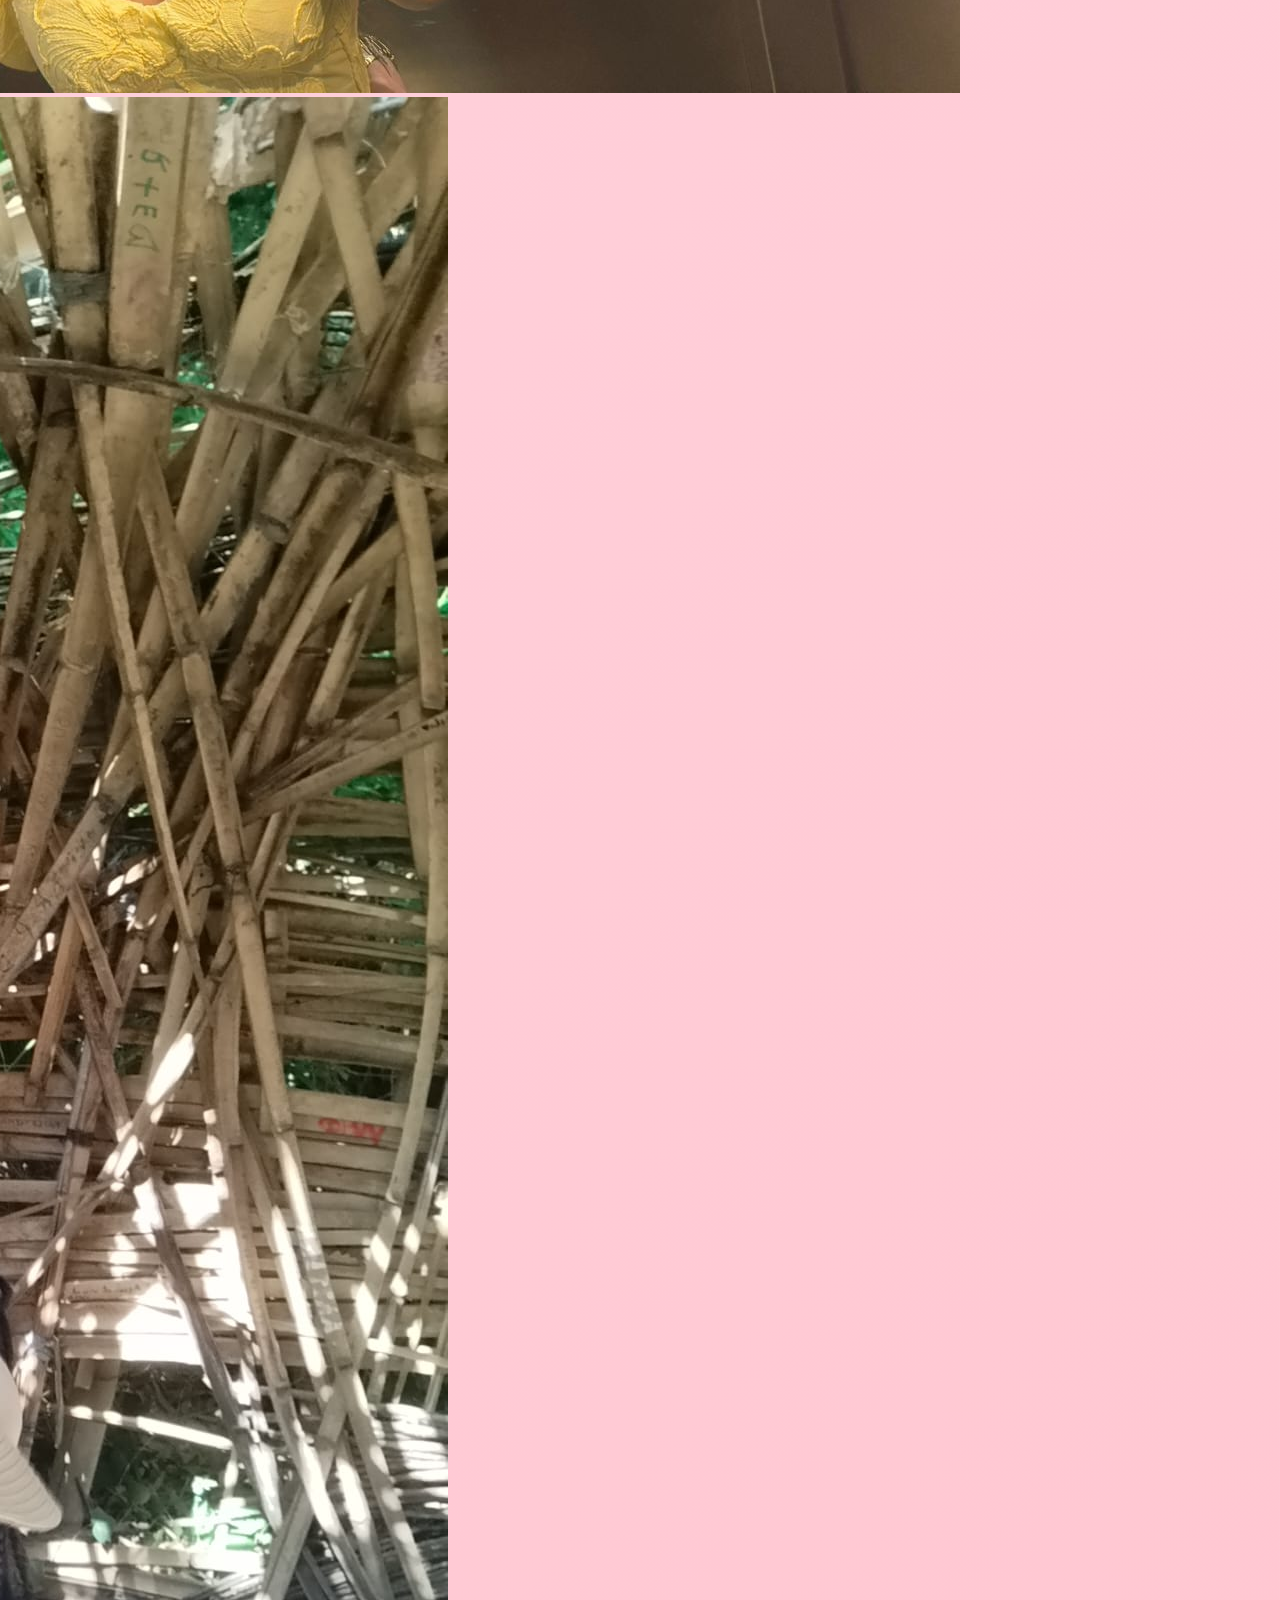
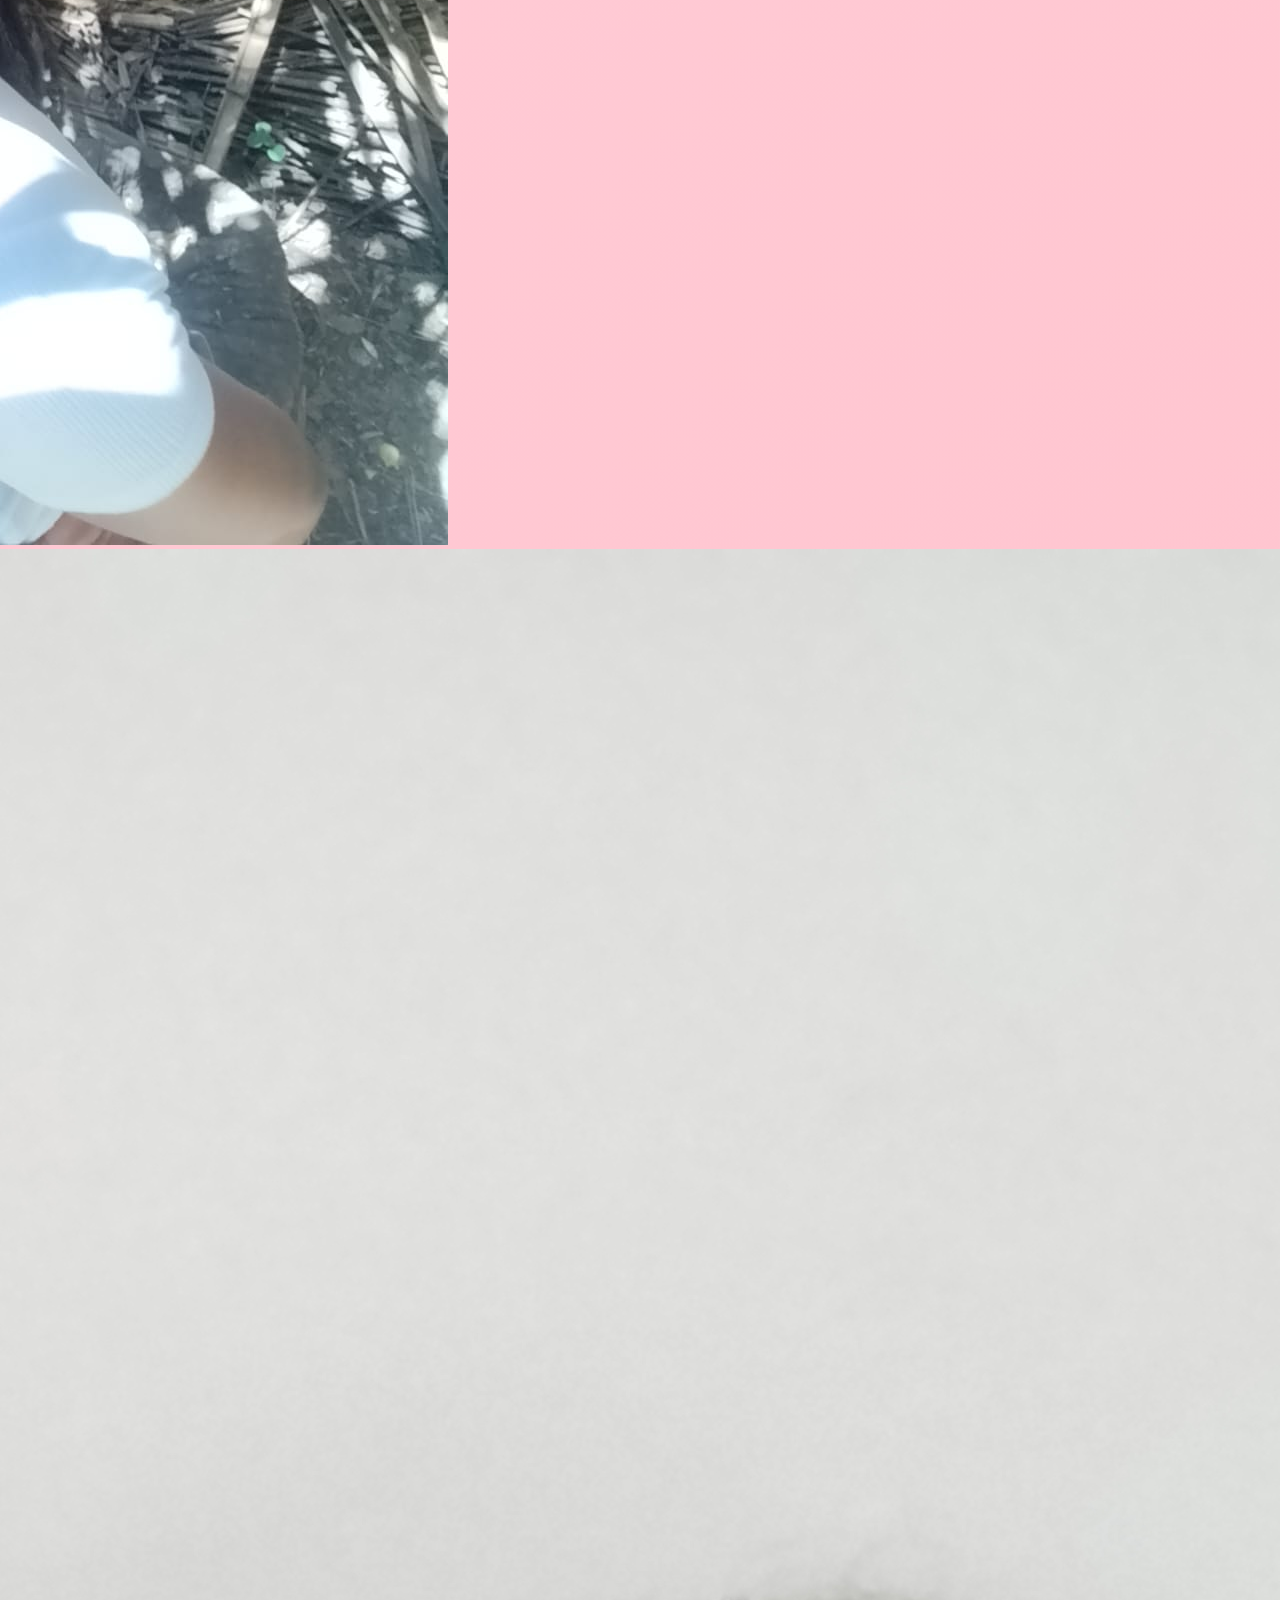
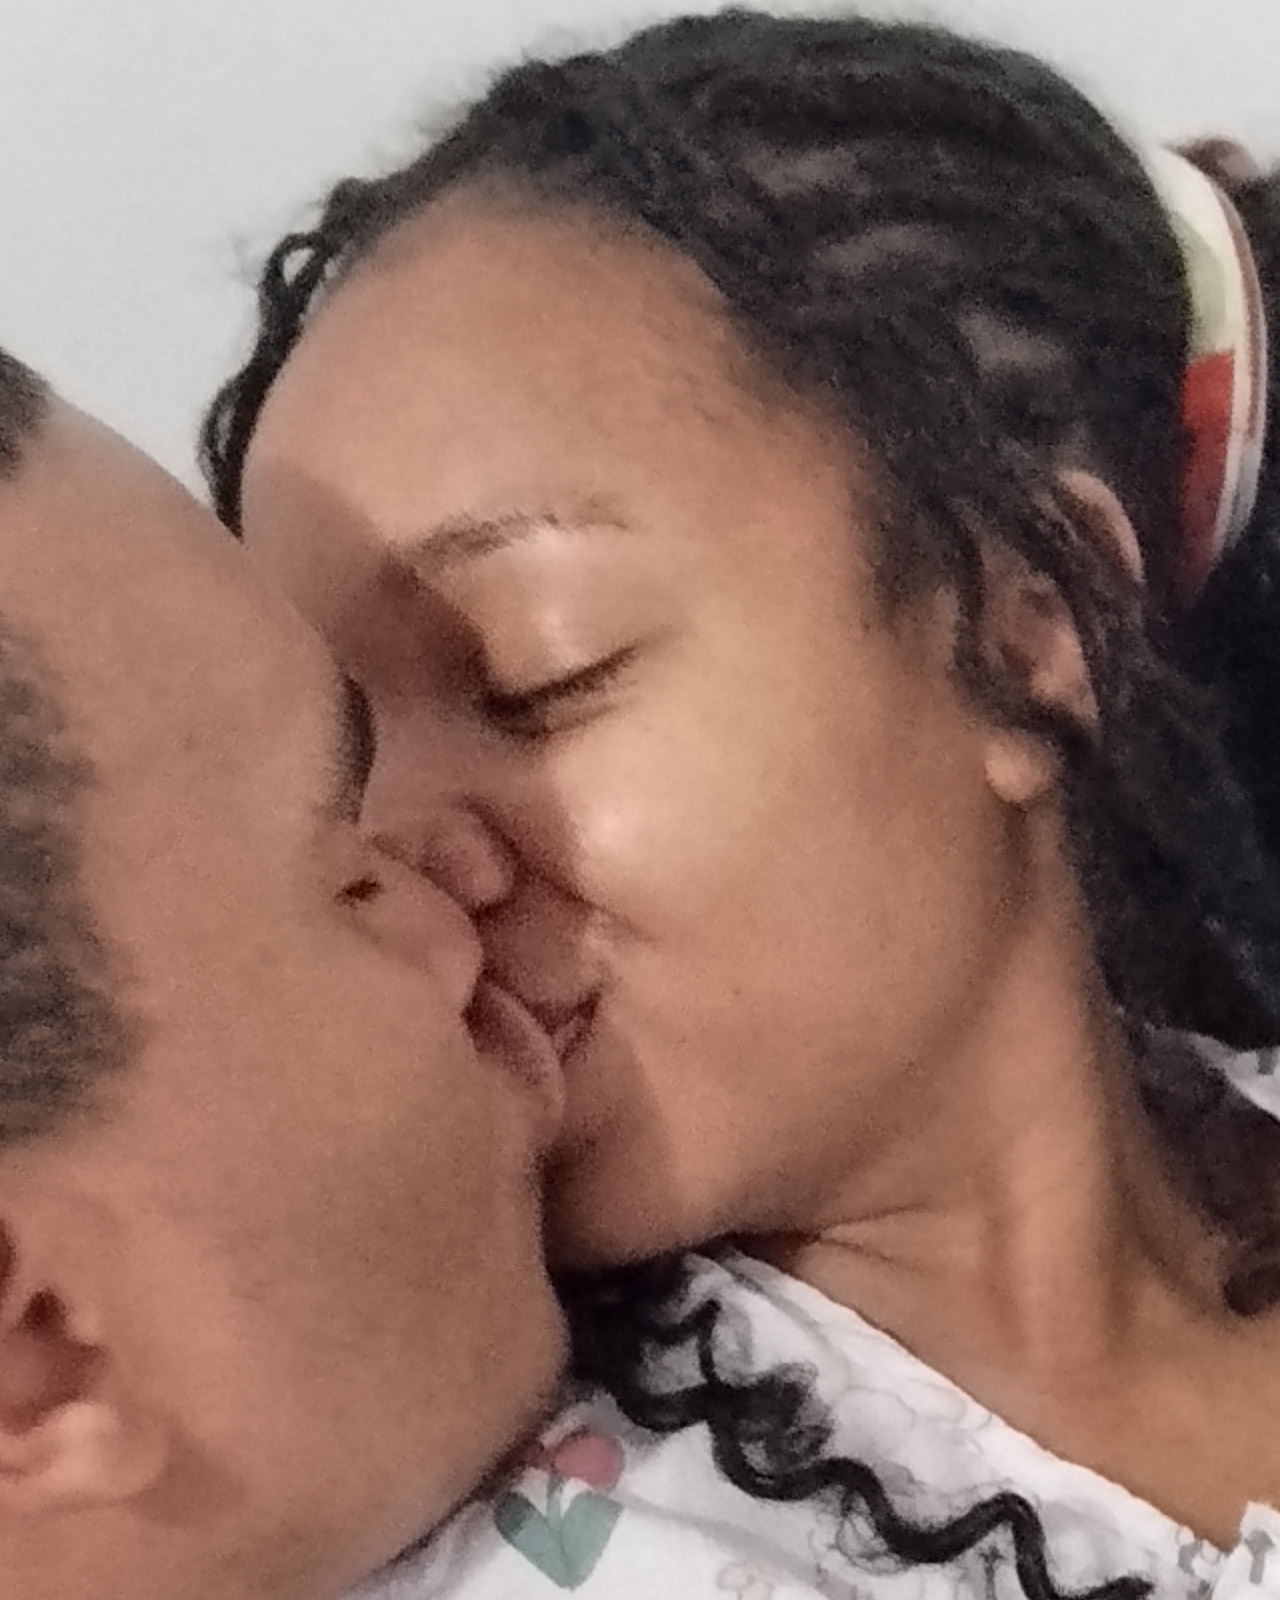
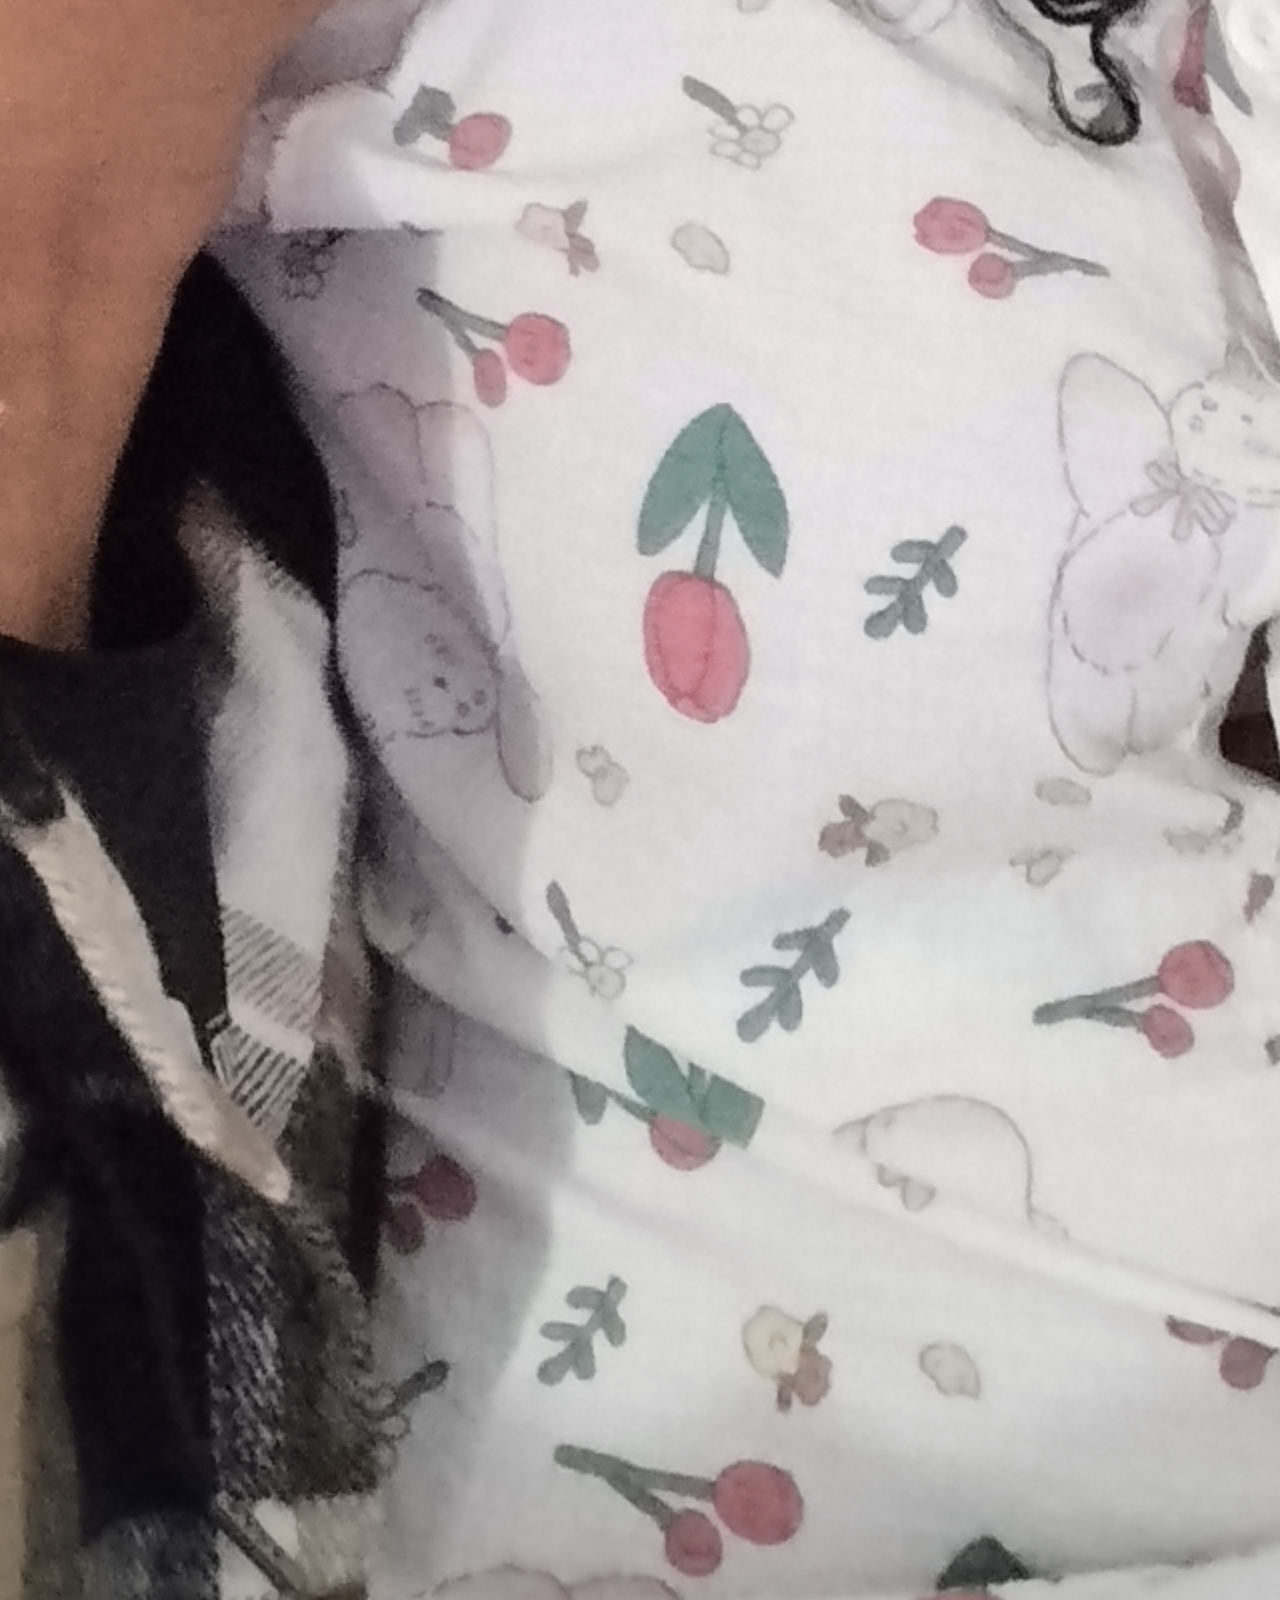
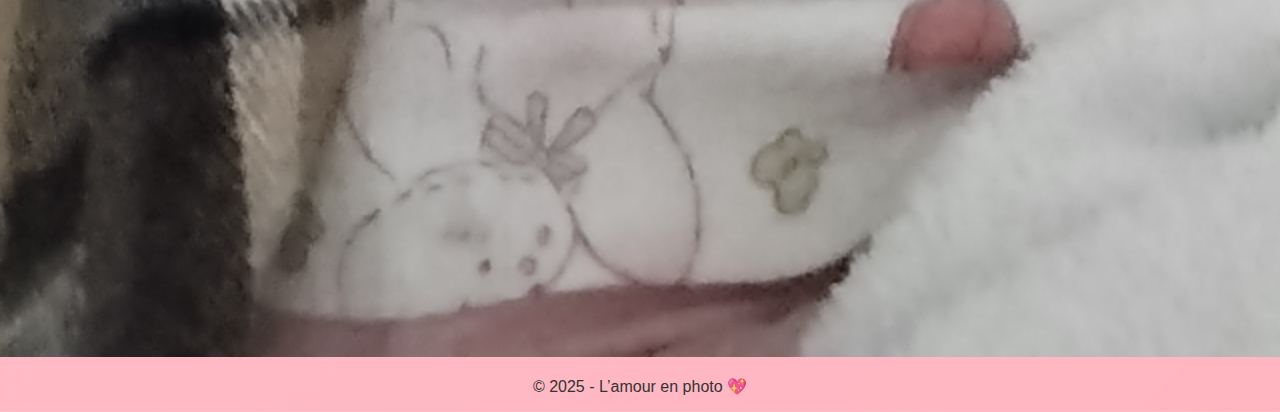
<file: nous.html>
<!DOCTYPE html>
<html lang="fr">
<head>
  <meta charset="UTF-8">
  <meta name="viewport" content="width=device-width, initial-scale=1.0">
  <title>Nous deux 💞</title>
  <link rel="stylesheet" href="style.css">
</head>
<body>
  <header>
    <h1>Nous deux 💞</h1>
    <a href="index.html" class="back-btn">← Retour</a>
  </header>

  <main class="gallery">
    <img src="nous1.jpg" alt="nous 1">
    <img src="nous2.jpg" alt="nous 2">
    <img src="nous3.jpg" alt="nous 3">
  </main>

  <footer>
    <p>© 2025 - L’amour en photo 💖</p>
  </footer>
</body>
</html>
</file>
<file: style.css>
/* 🌸 Style général du site */
body {
  margin: 0;
  font-family: 'Poppins', sans-serif;
  background: linear-gradient(135deg, #ffd6e0, #ffb6c1);
  color: #333;
  display: flex;
  flex-direction: column;
  align-items: center;
  min-height: 100vh;
  overflow-x: hidden;
}

/* 🌷 Titres principaux */
h1, h2 {
  text-align: center;
  color: #fff;
  text-shadow: 0 2px 5px rgba(0,0,0,0.2);
}

h1 {
  font-size: 3rem;
  margin-top: 50px;
}

h2 {
  font-size: 2rem;
  margin: 50px 0 20px;
  background: rgba(255, 255, 255, 0.4);
  border: 2px solid white;
  border-radius: 20px;
  padding: 10px 20px;
  display: inline-block;
  color: #fff;
}

/* 💕 Photo principale sur l'accueil */
.main-photo {
  width: 650px;
  height: 650px;
  border-radius: 50%;
  object-fit: cover;
  box-shadow: 0 10px 25px rgba(0,0,0,0.3);
  margin: 40px 0;
  transition: transform 0.4s ease;
}

.main-photo:hover {
  transform: scale(1.05);
}

/* 💞 Boutons de navigation */
.btn-container {
  display: flex;
  gap: 30px;
  margin-bottom: 60px;
}

.btn {
  background-color: #fff;
  color: #ff6f91;
  padding: 15px 35px;
  border-radius: 30px;
  text-decoration: none;
  font-weight: bold;
  font-size: 1.2rem;
  box-shadow: 0 5px 15px rgba(0,0,0,0.2);
  transition: all 0.3s ease;
}

.btn:hover {
  background-color: #ff6f91;
  color: white;
  transform: scale(1.05);
}

/* 🏝️ Décorations flottantes sur la page d'accueil */
.decor {
  position: absolute;
  opacity: 0.9;
  animation: float 6s ease-in-out infinite;
  z-index: 2;
  pointer-events: none;
}

/* 🌴 Décors fixes (Martinique & Madagascar) */
.decor-martinique {
  bottom: 30px;
  left: 30px;
  width: 120px;
  animation-delay: 0s;
}

.decor-madagascar {
  bottom: 40px;
  right: 30px;
  width: 120px;
  animation-delay: 1s;
}

/* 💖 Cœurs, chocolats et musique — plusieurs éléments */
.decor-heart1 { top: 80px; left: 60px; width: 60px; animation-delay: 2s; }
.decor-heart2 { top: 160px; right: 100px; width: 50px; animation-delay: 3s; }
.decor-heart3 { top: 300px; left: 20%; width: 40px; animation-delay: 4s; }
.decor-heart4 { bottom: 200px; right: 15%; width: 45px; animation-delay: 2.5s; }

.decor-choco1 { top: 65%; left: 10%; width: 70px; animation-delay: 1.5s; }
.decor-choco2 { top: 75%; right: 12%; width: 60px; animation-delay: 3.5s; }

.decor-music1 { top: 15%; right: 10%; width: 70px; animation-delay: 2.5s; }
.decor-music2 { top: 45%; left: 8%; width: 55px; animation-delay: 4.5s; }

/* Animation flottante douce */
@keyframes float {
  0%, 100% { transform: translateY(0); }
  50% { transform: translateY(-15px); }
}

/* 📸 Page des albums */
.photo-section {
  width: 100%;
  max-width: 1200px;
  margin-bottom: 60px;
  text-align: center;
  position: relative;
}

/* Titres de sections dans les albums */
.photo-section h2 {
  color: #ff6f91;
  font-size: 2.2rem;
  background: rgba(255,255,255,0.6);
  border-radius: 20px;
  border: 2px solid #fff;
  display: inline-block;
  padding: 15px 30px;
  margin-bottom: 40px;
}

/* 🖼️ Galerie de photos — 2 par 2, larges et verticales */
.photo-section .gallery {
  display: grid;
  grid-template-columns: repeat(2, 1fr);
  gap: 40px;
  justify-items: center;
}

.photo-section img {
  width: 140%;
  height: 700px;
  object-fit: cover;
  border-radius: 20px;
  box-shadow: 0 5px 15px rgba(0,0,0,0.25);
  transition: transform 0.3s ease, box-shadow 0.3s ease;
}

.photo-section img:hover {
  transform: scale(1.04);
  box-shadow: 0 10px 25px rgba(0,0,0,0.4);
}

/* 💞 Décorations dans les albums (plus discrètes) */
.album-decor {
  position: absolute;
  opacity: 0.7;
  animation: float 8s ease-in-out infinite;
  z-index: 1;
  pointer-events: none;
}

.album-heart1 { top: 50px; left: 10%; width: 50px; animation-delay: 1s; }
.album-heart2 { top: 300px; right: 15%; width: 40px; animation-delay: 2s; }
.album-choco1 { bottom: 80px; left: 20%; width: 60px; animation-delay: 3s; }
.album-music1 { bottom: 200px; right: 10%; width: 70px; animation-delay: 4s; }

/* 🌸 Responsive pour smartphones */
@media (max-width: 768px) {
  h1 { font-size: 2rem; }

  .main-photo {
    width: 340px;
    height: 340px;
  }

  .photo-section .gallery {
    grid-template-columns: 1fr;
  }

  .photo-section img {
    width: 90%;
    height: 500px;
  }

  .btn {
    padding: 12px 25px;
    font-size: 1rem;
  }

  .decor, .album-decor {
    opacity: 0.6;
  }
}
</file>
